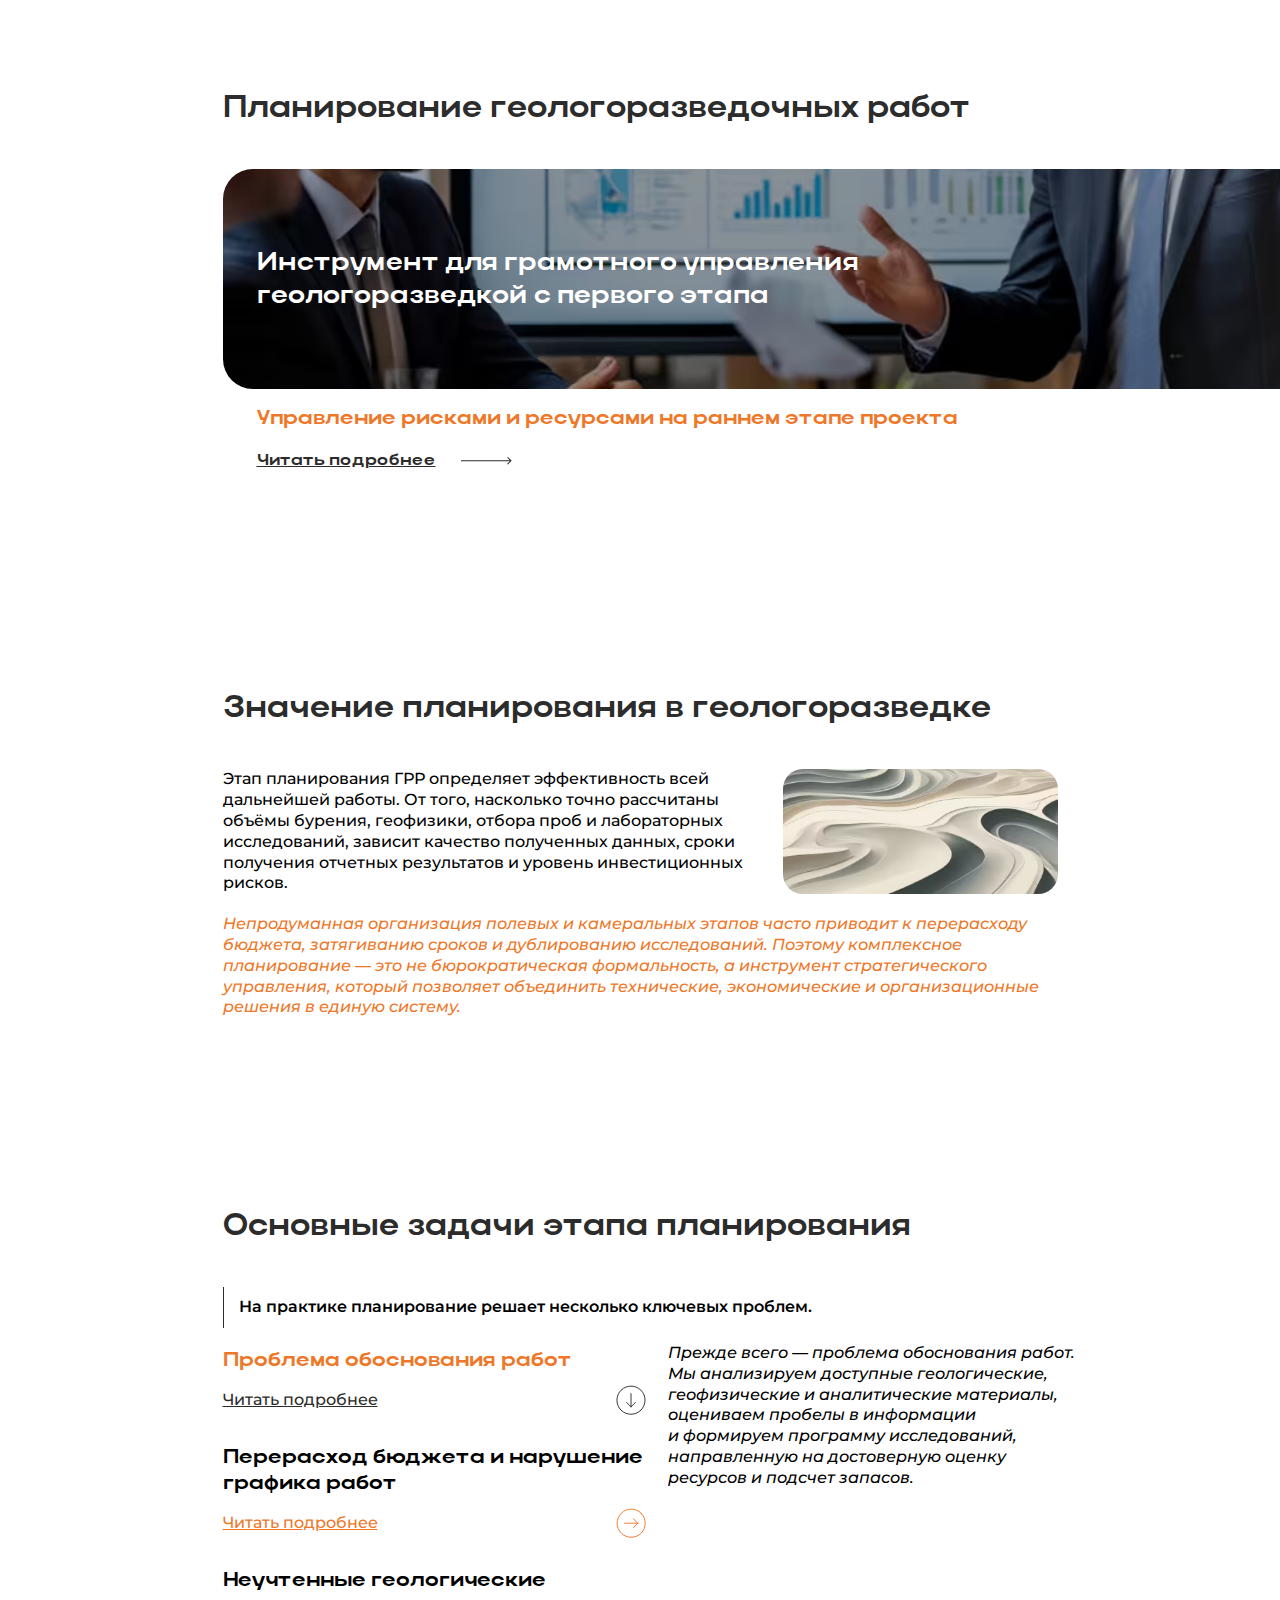
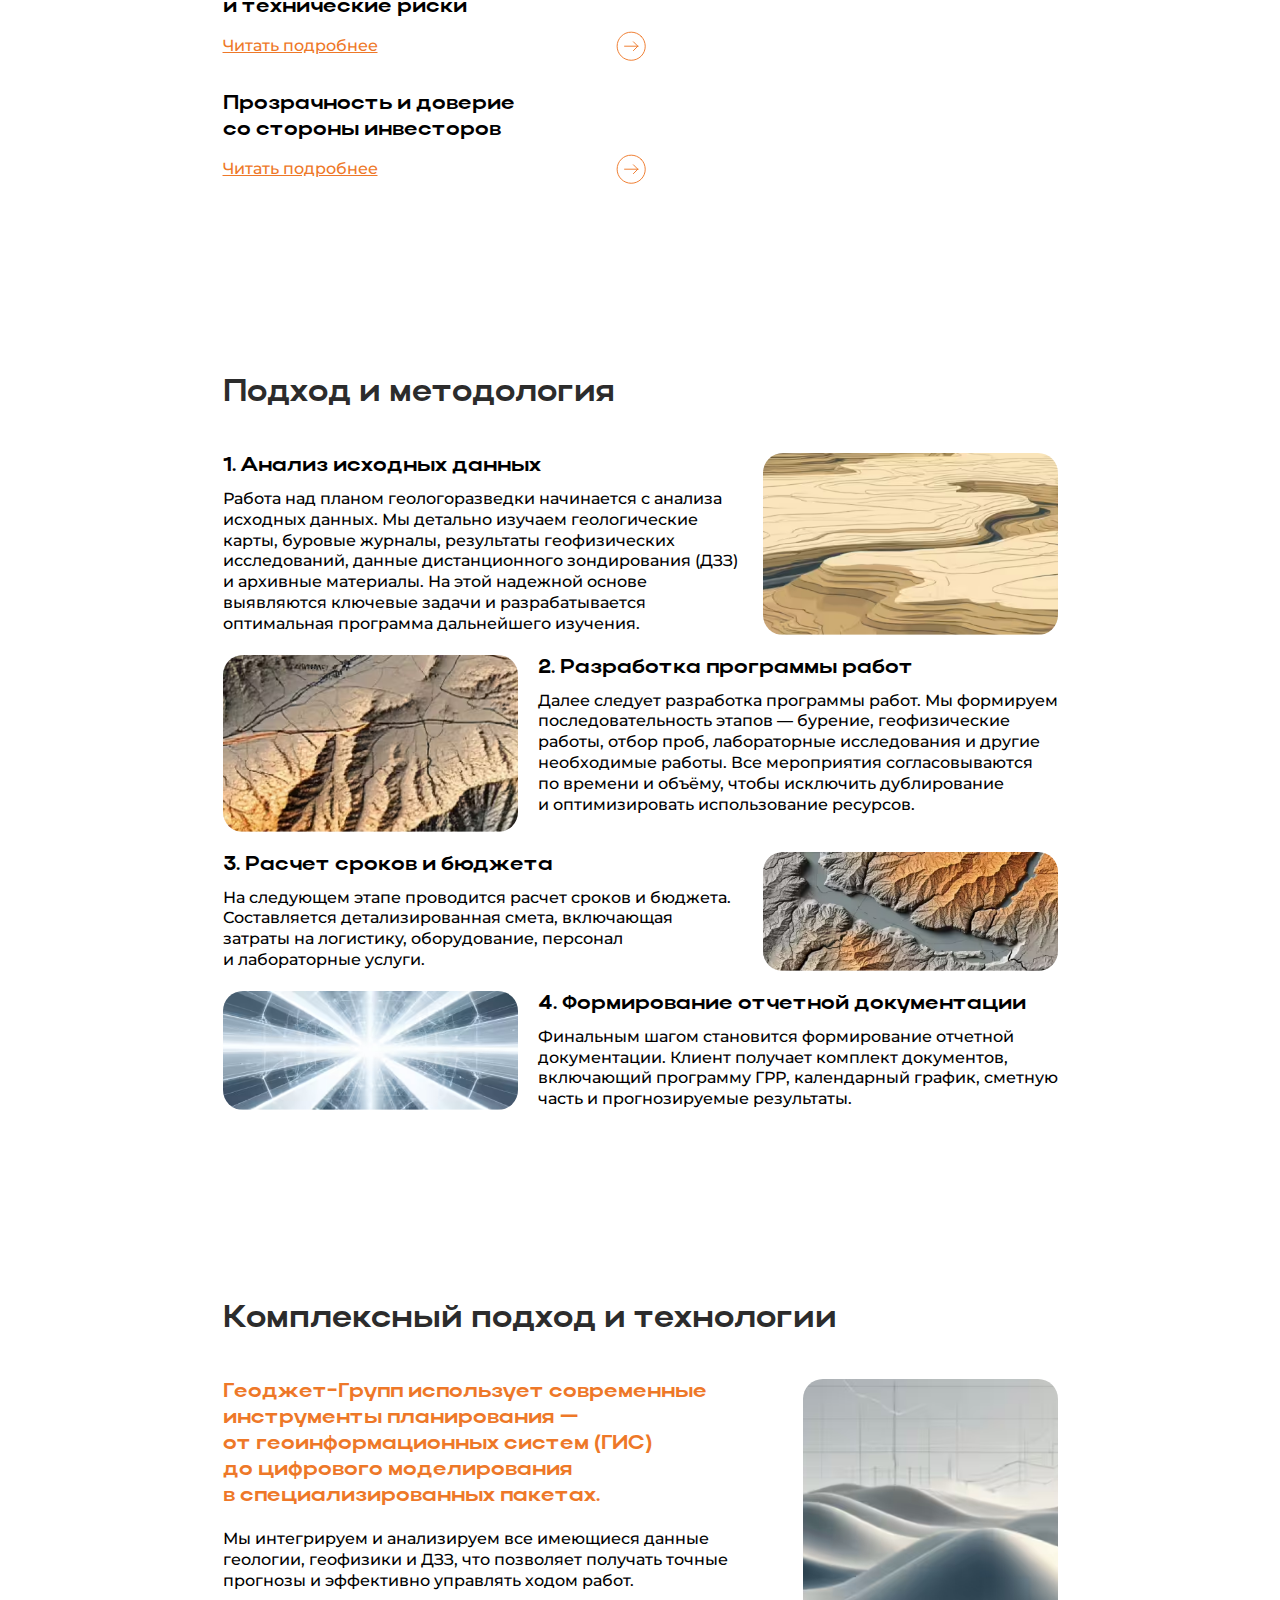
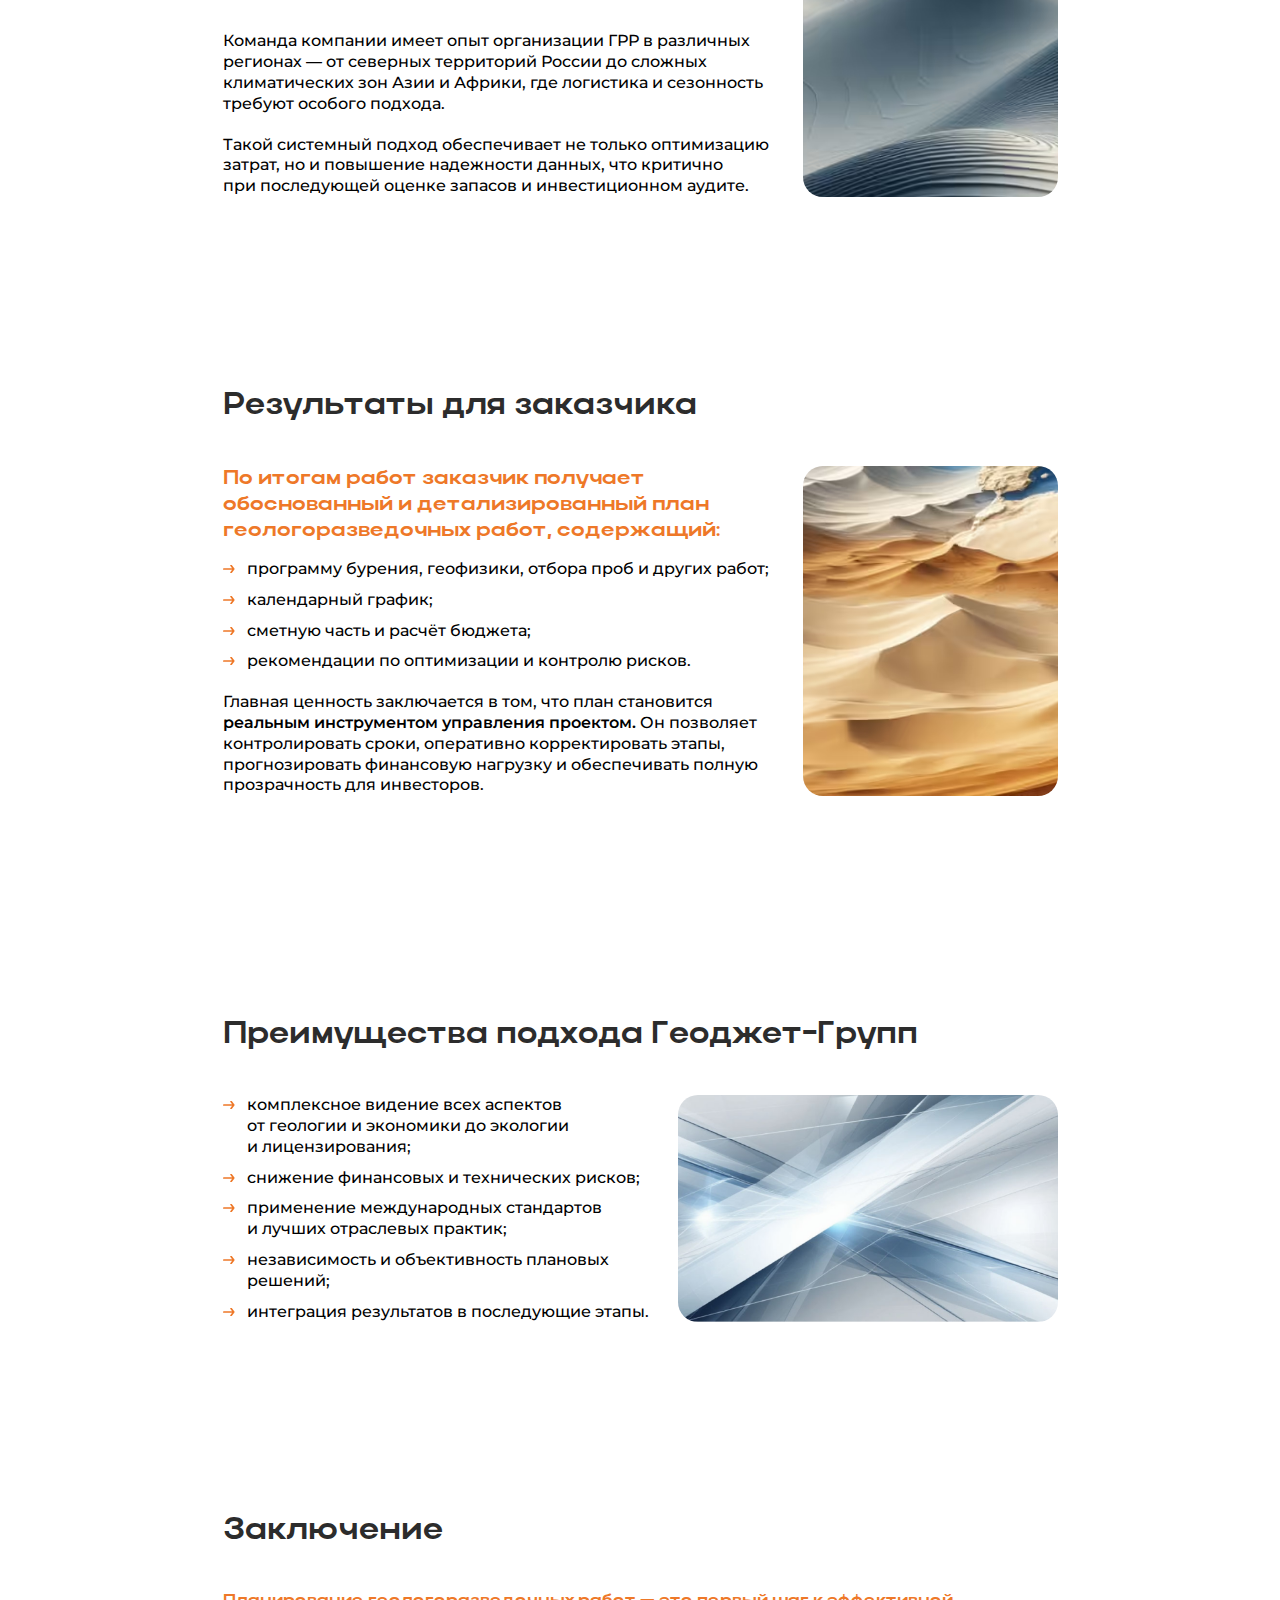
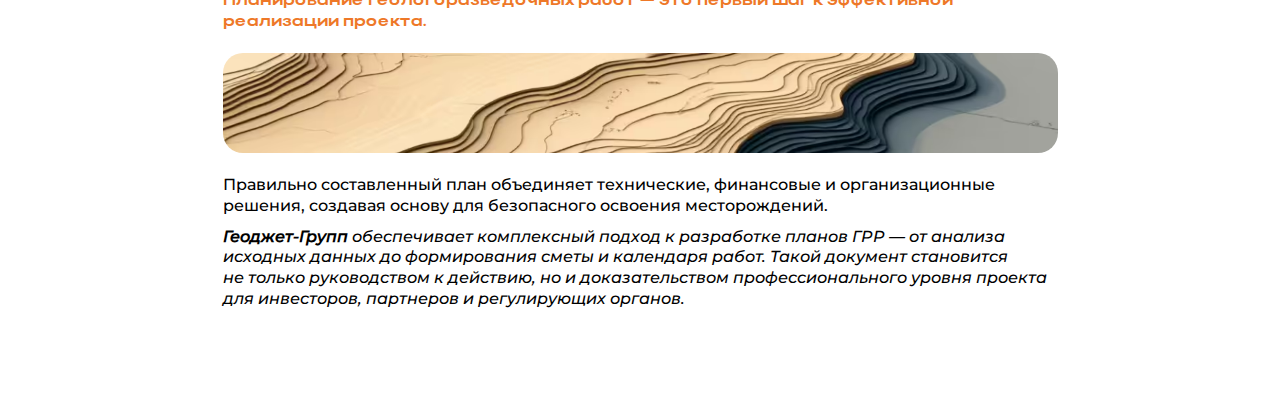
<file: index.html>
<!DOCTYPE html>
<html lang="en">
<head>
    <meta charset="UTF-8">
    <meta name="viewport" content="width=device-width, initial-scale=1.0">
    <link rel="stylesheet" href="css/normalize.css" />
    <link rel="stylesheet" href="css/reset.css" />
    <link rel="stylesheet" href="css/service-style-94.css">
    <script defer src="js/swiper-bundle.min.js"></script>
    <script defer src="js/main.js"></script>
    <link fetchpriority="high" rel="preload" href="fonts/ActayWide-Bold.woff2" as="font" type="font/woff2" crossorigin="anonymous">
    <link fetchpriority="high" rel="preload" href="fonts/Montserrat-Medium.woff" as="font" type="font/woff2" crossorigin="anonymous">
    <title>Document</title>
    <meta name="description" content="">

    <link rel="apple-touch-icon" sizes="57x57" href="icons/favicon.ico/apple-icon-57x57.png">
    <link rel="apple-touch-icon" sizes="60x60" href="icons/favicon.ico/apple-icon-60x60.png">
    <link rel="apple-touch-icon" sizes="72x72" href="favicon.ico/apple-icon-72x72.png">
    <link rel="apple-touch-icon" sizes="76x76" href="favicon.ico/apple-icon-76x76.png">
    <link rel="apple-touch-icon" sizes="114x114" href="icons/favicon.ico/apple-icon-114x114.png">
    <link rel="apple-touch-icon" sizes="120x120" href="icons/favicon.ico/apple-icon-120x120.png">
    <link rel="apple-touch-icon" sizes="144x144" href="icons/favicon.ico/apple-icon-144x144.png">
    <link rel="apple-touch-icon" sizes="152x152" href="icons/favicon.ico/apple-icon-152x152.png">
    <link rel="apple-touch-icon" sizes="180x180" href="icons/favicon.ico/apple-icon-180x180.png">
    <link rel="icon" type="image/png" sizes="192x192"  href="icons/favicon.ico/android-icon-192x192.png">
    <link rel="icon" type="image/png" sizes="32x32" href="icons/favicon.ico/favicon-32x32.png">
    <link rel="icon" type="image/png" sizes="96x96" href="icons/favicon.ico/favicon-96x96.png">
    <link rel="icon" type="image/png" sizes="16x16" href="icons/favicon.ico/favicon-16x16.png">
    <link rel="manifest" href="icons/favicon.ico/manifest.json">
    <meta name="msapplication-TileColor" content="#ffffff">
    <meta name="msapplication-TileImage" content="icons/favicon.ico/ms-icon-144x144.png">
    <meta name="theme-color" content="#ffffff">

    <meta property="og:type" content="website">
    <meta property="og:url" content="http://">
    <meta property="og:image" content="">
    <meta property="og:title" content="">
    <meta property="og:description" content="">
</head>
<body>
    
            <section class="sub-section-main ">
                <div class="container container_sub-service">
                    <div class="sub-section-main__top-pl">
                        <h1 class="service-title service-title_sub service-title_sub_multi without-prepositions">Планирование геологоразведочных работ</h1>
                        <div class="sub-section-main__desc">
                            <h2 class="sub-section-main__text sub-section-main__text_audit without-prepositions">Инструмент для грамотного управления геологоразведкой с первого этапа</h2>
                        <picture>
                            <source srcset="images/sub-service-geo-plan-main-img-575.avif" media="(max-width: 575px)" type="image/avif">
                            <source srcset="images/sub-service-geo-plan-main-img-575.webp" media="(max-width: 575px)" type="image/webp">
                            <source srcset="images/sub-service-geo-plan-main-img-575.png" media="(max-width: 575px)" type="image/png">
                            <source srcset="images/sub-service-geo-plan-main-img.avif" type="image/avif">
                            <source srcset="images/sub-service-geo-plan-main-img.webp" type="image/webp">
                            <img class="sub-section-main__img" src="images/sub-service-geo-plan-main-img.png" alt="due diligence">
                        </picture>
                        </div>
                    </div>
                    
                        <div class="sub-section-main__box-pl ">
                        <p class="orange-text text-actay without-prepositions service-section__text-orange">Управление рисками и ресурсами на раннем этапе проекта</p>
                        <button data-hidden="1" class="vedart-job-sec__btn vedart-job-sec__btn_arrow-line vedart-job-sec__btn_arrow-line-black  read-more-btn">Читать подробнее</button>
                            <div class="service-section__teo-read-more-box read-more-box__text-mb-10  read-more-box-1 hidden-block" >
                                <p class="vedart-job-sec__read-more-text without-prepositions">Разработка комплексных планов, расчёт бюджета и сроков работ с учетом геологических и проектных рисков — для уверенного старта и реализации проекта.</p>
                                <p class=" vedart-job-sec__read-more-text text-medium without-prepositions"><span class="span-text-semibold">Геоджет-Групп</span> разрабатывает детальные программы и графики геологоразведочных работ (ГРР), обеспечивая рациональное распределение ресурсов, прозрачность для инвесторов и точный прогноз затрат. выполняет аудит и оценку проектов в сфере недропользования, объединяя геологический, технический и экономический анализ. Мы помогаем компаниям и инвесторам получить объективную картину текущего состояния месторождения, выявить риски, подтвердить запасы и повысить инвестиционную привлекательность актива.</p>
                                <p class=" vedart-job-sec__read-more-text text-medium without-prepositions">Грамотное планирование — это фундамент успеха любого проекта в недропользовании: от разведки месторождений до ввода их в промышленную разработку.</p>
                               
                            </div>
                        </div>
                    
                </div>
            </section>        
            
            <section class="service-sec-core">
                <div class="container container_sub-service">
                    <h3 class="service-title service-title_core-geo-plan without-prepositions">Значение планирования в геологоразведке</h3>
                    <div class="service-sec-core__bottom service-sec-core__bottom_geo-plan service-sec-core__bottom_mb-20">
                        <p class="small-text service-sec-core__small-text service-sec-core__small-text_no-mb text-medium without-prepositions">Этап планирования ГРР определяет эффективность всей дальнейшей работы. От того, насколько точно рассчитаны объёмы бурения, геофизики, отбора проб и лабораторных исследований, зависит качество полученных данных, сроки получения отчетных результатов и уровень инвестиционных рисков.</p>                    
                        <picture>
                            
                            <source srcset="images/sub-service-geo-plan-core-img-575.avif" media="(max-wdith: 575px)" type="image/avif">
                            <source srcset="images/sub-service-geo-plan-core-img-575.webp" media="(max-wdith: 575px)" type="image/webp">
                            <source srcset="images/sub-service-geo-plan-core-img-575.png" media="(max-wdith: 575px)" type="image/png">                        
                            <source srcset="images/sub-service-geo-plan-core-img.avif" type="image/avif">
                            <source srcset="images/sub-service-geo-plan-core-img.webp" type="image/webp">
                            <img class="service-sec-core__img service-sec-core__img_geo-plan" src="images/sub-service-geo-plan-core-img.png" alt="rocks">
                        </picture>
                    </div>
                    <p class="orange-text small-text italic-text without-prepositions">Непродуманная организация полевых и камеральных этапов часто приводит к перерасходу бюджета, затягиванию сроков и дублированию исследований. Поэтому комплексное планирование — это не бюрократическая формальность, а инструмент стратегического управления, который позволяет объединить технические, экономические и организационные решения в единую систему.</p>
                </div>
            </section>
            <section class="sub-sec-tasks">
                <div class="container container_sub-service">
                    <h4 class="service-title  without-prepositions">Основные задачи этапа планирования</h4>
                    <div class="black-box black-box__sub-sec-tasks">
                        <p class="black-box__text span-text-semibold without-prepositions">На практике планирование решает несколько ключевых проблем.</p>
                    </div>
                    <div class="sub-tasks__box">
                        <div class="sub-tasks__box-left">
                            <div class="sub-tasks__item">
                                <p class="sub-tasks__item-title sub-tasks__item-title_open sub-tasks__item-title-1 text-actay without-prepositions">Проблема обоснования работ</p>
                                <button data-task="1" class="text-medium sub-tasks__read-more-btn sub-tasks__read-more-btn_open">Читать подробнее</button>
                                <div class=" sub-tasks__read-more-box sub-tasks__read-more-box-1 hidden-block" style="max-height: 499.2px;">
                                    <p class="vedart-job-sec__read-more-text italic-text without-prepositions">Прежде всего — проблема обоснования работ. Мы анализируем доступные геологические, геофизические и аналитические материалы, оцениваем пробелы в информации и формируем программу исследований, направленную на достоверную оценку  ресурсов и подсчет запасов.</p>
                                </div>
                            </div>
                            <div class="sub-tasks__item">
                                <p class="sub-tasks__item-title sub-tasks__item-title-2 text-actay without-prepositions">Перерасход бюджета и нарушение графика работ</p>
                                <button data-task="2" class="text-medium sub-tasks__read-more-btn">Читать подробнее</button>
                                <div class="sub-tasks__read-more-box sub-tasks__read-more-box-2 hidden-block">
                                    <p class="vedart-job-sec__read-more-text italic-text without-prepositions">Следующий вызов — перерасход бюджета и нарушение графика работ. <span class="span-no-wrap">Геоджет-Групп</span> применяет современные комплексные методики, что позволяет заранее рассчитать объем трудозатрат, логистику, использование техники и оборудования. Это обеспечивает прозрачный контроль бюджета и снижение непредвиденных расходов.</p>
                                </div>
                            </div>
                            <div class="sub-tasks__item">
                                <p class="sub-tasks__item-title sub-tasks__item-title-3 text-actay without-prepositions">Неучтенные геологические и технические риски</p>
                                <button data-task="3" class="text-medium sub-tasks__read-more-btn">Читать подробнее</button>
                                <div class="sub-tasks__read-more-box sub-tasks__read-more-box-3 hidden-block">
                                    <p class="vedart-job-sec__read-more-text italic-text without-prepositions">Третья задача — неучтенные геологические и технические риски. Мы включаем анализ рисков в план еще до начала полевых работ, моделируя возможные сценарии: сложности бурения, климатические и инфраструктурные ограничения, экологические требования. Это позволяет заранее заложить корректирующие механизмы и избежать простоев.</p>
                                </div>
                            </div>
                            <div class="sub-tasks__item">
                                <p class="sub-tasks__item-title sub-tasks__item-title-4 text-actay without-prepositions">Прозрачность и доверие со&nbsp;стороны инвесторов</p>
                                <button data-task="4" class="text-medium sub-tasks__read-more-btn">Читать подробнее</button>
                                <div class="sub-tasks__read-more-box sub-tasks__read-more-box-4 hidden-block">
                                    <p class="vedart-job-sec__read-more-text italic-text without-prepositions">Наконец, четвертый аспект — прозрачность и доверие со&nbsp;стороны инвесторов. Подготовленная <span class="span-no-wrap">Геоджет-Групп</span> программа ГРР содержит поэтапный план, смету, календарный график и прогнозируемые результаты, что делает проект понятным и убедительным для партнеров и финансовых институтов.</p>
                                </div>
                            </div>
                            
                        </div>
                        
                    </div>
                </div>
            </section>
            <section class="sub-sec-process">
                <div class="container container_sub-service">
                    <h5 class="service-title  without-prepositions">Подход и методология</h5>
                    
                    <div class="sub-process__box">
                        <div class="sub-process__item">
                            <div class="sub-process__item-desc sub-process__item-desc_audit">
                                <p class="sub-process__item-title text-actay without-prepositions">1. Анализ исходных данных</p>
                                <p class="sub-process__item-text text-medium without-prepositions">Работа над планом геологоразведки начинается с анализа исходных данных. Мы детально изучаем геологические карты, буровые журналы, результаты геофизических исследований, данные дистанционного зондирования (ДЗЗ) и архивные материалы. На этой надежной основе выявляются ключевые задачи и разрабатывается оптимальная программа дальнейшего изучения.</p>
                            </div>
                            <div>
                                <picture>
                                    <source srcset="images/sub-service-geo-plan-process-1-575.avif" media="(max-width: 575px)" type="image/avif">
                                    <source srcset="images/sub-service-geo-plan-process-1-575.webp" media="(max-width: 575px)" type="image/webp">
                                    <source srcset="images/sub-service-geo-plan-process-1-575.png" media="(max-width: 575px)" type="image/png">
                                    <source srcset="images/sub-service-geo-plan-process-1.avif" type="image/avif">
                                    <source srcset="images/sub-service-geo-plan-process-1.webp" type="image/webp">
                                    <img class="sub-process__item-img" src="images/sub-service-geo-plan-process-1.png" alt="">
                                </picture>
                            </div>
                        </div>
                        <div class="sub-process__item">
                            <picture>
                                <source srcset="images/sub-service-geo-plan-process-2-575.avif" media="(max-width: 575px)" type="image/avif">
                                <source srcset="images/sub-service-geo-plan-process-2-575.webp" media="(max-width: 575px)" type="image/webp">
                                <source srcset="images/sub-service-geo-plan-process-2-575.png" media="(max-width: 575px)" type="image/png">
                                <source srcset="images/sub-service-geo-plan-process-2.avif" type="image/avif">
                                <source srcset="images/sub-service-geo-plan-process-2.webp" type="image/webp">
                                <img class="sub-process__item-img" src="images/sub-service-geo-plan-process-2.png" alt="">
                            </picture>
                            <div class="sub-process__item-desc sub-process__item-desc_audit">
                                <p class="sub-process__item-title text-actay without-prepositions">2. Разработка программы работ</p>
                                <p class="sub-process__item-text text-medium without-prepositions">
                                    Далее следует разработка программы работ. Мы формируем последовательность этапов — бурение, геофизические работы, отбор проб, лабораторные исследования и другие необходимые работы. Все мероприятия согласовываются по времени и объёму, чтобы исключить дублирование и оптимизировать использование ресурсов.
                                    </p>
                            </div>
                            
                        </div>
                        <div class="sub-process__item">
                            <div class="sub-process__item-desc sub-process__item-desc_audit">
                                <p class="sub-process__item-title text-actay without-prepositions">3. Расчет сроков и бюджета</p>
                                <p class="sub-process__item-text text-medium without-prepositions">На следующем этапе проводится расчет сроков и бюджета. Составляется детализированная смета, включающая затраты на логистику, оборудование, персонал и лабораторные услуги.</p>
                                     
                            </div>
                            <picture>
                                <source srcset="images/sub-service-geo-plan-process-3-575.avif" media="(max-width: 575px)" type="image/avif">
                                <source srcset="images/sub-service-geo-plan-process-3-575.webp" media="(max-width: 575px)" type="image/webp">
                                <source srcset="images/sub-service-geo-plan-process-3-575.png" media="(max-width: 575px)" type="image/png">
                                <source srcset="images/sub-service-geo-plan-process-3.avif" type="image/avif">
                                <source srcset="images/sub-service-geo-plan-process-3.webp" type="image/webp">
                                <img class="sub-process__item-img" src="images/sub-service-geo-plan-process-3.png" alt="">
                            </picture>
                        </div>
                        <div class="sub-process__item">
                            <picture>
                                <source srcset="images/sub-service-geo-plan-process-4-575.avif" media="(max-width: 575px)" type="image/avif">
                                <source srcset="images/sub-service-geo-plan-process-4-575.webp" media="(max-width: 575px)" type="image/webp">
                                <source srcset="images/sub-service-geo-plan-process-4-575.png" media="(max-width: 575px)" type="image/png">
                                <source srcset="images/sub-service-geo-plan-process-4.avif" type="image/avif">
                                <source srcset="images/sub-service-geo-plan-process-4.webp" type="image/webp">
                                <img class="sub-process__item-img" src="images/sub-service-geo-plan-process-4.png" alt="">
                            </picture>
                            <div class="sub-process__item-desc sub-process__item-desc_audit">
                                <p class="sub-process__item-title text-actay without-prepositions">4. Формирование отчетной документации</p>
                                <p class="sub-process__item-text text-medium without-prepositions">
                                    Финальным шагом становится формирование отчетной документации. Клиент получает комплект документов, включающий программу ГРР, календарный график, сметную часть и прогнозируемые результаты.
                                </p>
                            </div>
                            
                        </div>
                        
                    </div>
                </div>
            </section>
            <section class="vedart-complex-sec">
                <div class="container container_sub-service">
                    <h6 class="service-title without-prepositions">Комплексный подход и технологии</h6>
                    <div class="geo-plan-complex__content">
                        <div class="geo-plan-complex__content-left">
                            <p class="geo-plan-complex__text orange-text text-actay without-prepositions">Геоджет-Групп использует современные инструменты планирования — от геоинформационных систем (ГИС) до цифрового моделирования в специализированных пакетах.</p>
                            <p class="small-text text-medium without-prepositions">Мы интегрируем и анализируем все имеющиеся данные геологии, геофизики и ДЗЗ, что позволяет получать точные прогнозы и эффективно управлять ходом работ.</p>
                            <picture>
                                <source srcset="images/sub-service-geo-plan-complex-img-575.avif" media="(max-width: 575px)" type="image/avif">
                                <source srcset="images/sub-service-geo-plan-complex-img-575.webp" media="(max-width: 575px)" type="image/webp">                 
                                <img class="geo-plan-complex__img geo-plan-complex__img-mobile" src="images/sub-service-geo-plan-complex-img-575.png" alt="">
                            </picture>
                            
                            <p class="small-text text-medium without-prepositions">Команда компании имеет опыт организации ГРР в различных регионах — от северных территорий России до сложных климатических зон Азии и Африки, где логистика и сезонность требуют особого подхода.</p>
                            <p class="small-text text-medium without-prepositions">Такой системный подход обеспечивает не только оптимизацию затрат, но&nbsp;и&nbsp;повышение надежности данных, что критично при последующей оценке запасов и инвестиционном аудите.</p>
                        </div>
                        <picture>
                            <source srcset="images/sub-service-geo-plan-complex-img-575.avif" media="(max-width: 575px)" type="image/avif">
                            <source srcset="images/sub-service-geo-plan-complex-img-575.webp" media="(max-width: 575px)" type="image/webp">
                            <source srcset="images/sub-service-geo-plan-complex-img-575.png" media="(max-width: 575px)" type="image/png">
                            <source srcset="images/sub-service-geo-plan-complex-img.avif" type="image/avif">
                            <source srcset="images/sub-service-geo-plan-complex-img.webp" type="image/webp">
                            <img class="geo-plan-complex__img geo-plan-complex__img-desctop" src="images/sub-service-geo-plan-complex-img.png" alt="">
                        </picture>
                    </div>
                </div>

            </section>
            <section class="sub-sec-result">
                <div class="container container_sub-service">
                    <h6 class="service-title service-title_result-geo-due-no-wrap  without-prepositions">Результаты для заказчика</h6>
                    <div class="sub-sec-result__main sub-sec-result__main_geo-plan sub-sec-result__main_gap-33">
                        <div class="sub-sec-result__main-left sub-sec-result__main-left_geo-plan">
                            <p class="sub-sec-result__desc sub-sec-result__desc_small sub-sec-result__desc_small_mb-15 orange-text text-actay without-prepositions">По итогам работ заказчик получает обоснованный и детализированный план геологоразведочных работ, содержащий:</p>
                            
                            <ul class="sub-sec-tasks__list sub-sec-tasks__list_mb-20">
                                <li class="sub-sec-tasks__list-item without-prepositions text-medium small-text">программу бурения, геофизики, отбора проб и других работ;</li>
                                <li class="sub-sec-tasks__list-item without-prepositions text-medium small-text">календарный график;</li>
                                <li class="sub-sec-tasks__list-item without-prepositions text-medium small-text">сметную часть и расчёт бюджета;</li>
                                <li class="sub-sec-tasks__list-item without-prepositions text-medium small-text">рекомендации по оптимизации и контролю рисков.</li>
                         </ul>
                         <picture>
                                <source srcset="images/sub-service-geo-plan-result-img-575.avif" media="(max-width: 575px)" type="image/avif">
                                <source srcset="images/sub-service-geo-plan-result-img-575.webp" media="(max-width: 575px)" type="image/webp">
                                <img class="sub-sec-result__img sub-sec-result__img_geo-due sub-sec-result__img_geo-due-mobile" src="images/sub-service-geo-plan-result-img-575.png" alt="">
                            </picture>
                         <p class="sub-sec-result__small-text  text-medium small-text without-prepositions">Главная ценность заключается в том, что план становится <span class="span-text-semibold">реальным инструментом управления проектом.</span> Он позволяет контролировать сроки, оперативно корректировать этапы, прогнозировать финансовую нагрузку и обеспечивать полную прозрачность для инвесторов.</p>

                        </div>
                        <picture>
                            <source srcset="images/sub-service-geo-plan-result-img.avif" type="image/avif">
                            <source srcset="images/sub-service-geo-plan-result-img.webp" type="image/webp">
                            <img class="sub-sec-result__img sub-sec-result__img_audit sub-sec-result__img_audit-desctop" src="images/sub-service-geo-plan-result-img.png" alt="">
                        </picture>
                    </div>
                </div>
            </section>
            <section class="sub-sec-advantages">
                <div class="container container_sub-service">
                    <h6 class="service-title  without-prepositions">Преимущества подхода <span class="span-no-wrap">Геоджет-Групп</span></h6>
                    <div class="sub-sec-advantages__content">
                        <ul class="sub-sec-tasks__list sub-sec-tasks__list_mobile-gap-10 sub-sec-tasks__list_audit">
                                <li class="sub-sec-tasks__list-item without-prepositions text-medium small-text">комплексное видение всех аспектов от геологии и экономики до экологии и лицензирования;</li>
                                <li class="sub-sec-tasks__list-item without-prepositions text-medium small-text">снижение финансовых и технических рисков;</li>
                                <li class="sub-sec-tasks__list-item without-prepositions text-medium small-text">применение международных стандартов и лучших отраслевых практик;</li>
                                <li class="sub-sec-tasks__list-item without-prepositions text-medium small-text">независимость и объективность плановых решений;</li>
                                <li class="sub-sec-tasks__list-item without-prepositions text-medium small-text">интеграция результатов в последующие этапы.</li>
                        </ul>
                        <p>
                            <source srcset="images/sub-service-geo-plan-advantages-img-575.avif" media="(max-width: 575px)" type="image/avif">
                            <source srcset="images/sub-service-geo-plan-advantages-img-575.webp" media="(max-width: 575px)" type="image/webp">
                            <source srcset="images/sub-service-geo-plan-advantages-img-575.png" media="(max-width: 575px)" type="image/png">
                            <source srcset="images/sub-service-geo-plan-advantages-img.avif" type="image/avif">
                            <source srcset="images/sub-service-geo-plan-advantages-img.webp" type="image/webp">
                            <img class="sub-sec-advantages__img" src="images/sub-service-geo-plan-advantages-img.png" alt="">
                        </p>
                    </div>
                </div>
            </section>
            <section class="sub-sec-conclusion">
                <div class="container container_sub-service">
                    <h6 class="service-title  without-prepositions">Заключение</h6>
                    <p class="sub-sec-conclusion__text-top small-text orange-text text-actay without-prepositions">Планирование геологоразведочных работ — это первый шаг к эффективной реализации проекта.</p>
                    <picture>
                        <source srcset="images/sub-service-geo-plan-conclusion-img-575.avif" media="(max-width: 575px)" type="image/avif">
                        <source srcset="images/sub-service-geo-plan-conclusion-img-575.webp" media="(max-width: 575px)" type="image/webp">
                        <source srcset="images/sub-service-geo-plan-conclusion-img-575.png" media="(max-width: 575px)" type="image/png">
                        <source srcset="images/sub-service-geo-plan-conclusion-img.avif" type="image/avif">
                        <source srcset="images/sub-service-geo-plan-conclusion-img.webp" type="image/webp">
                        <img class="sub-sec-conclusion__img" src="images/sub-service-geo-plan-conclusion-img.png" alt="rocks">
                    </picture>
                    <p class="sub-sec-conclusion__text-small sub-sec-conclusion__text-small_mb-20 small-text text-medium without-prepositions">Правильно составленный план объединяет технические, финансовые и организационные решения, создавая основу для безопасного освоения месторождений.</p>
                    <p class="sub-sec-conclusion__text-small small-text italic-text without-prepositions"><span class="italic-text text-fw-600">Геоджет-Групп</span> обеспечивает комплексный подход к разработке планов ГРР — от анализа исходных данных до формирования сметы и календаря работ. Такой документ становится не только руководством к действию, но и доказательством профессионального уровня проекта для инвесторов, партнеров и регулирующих органов.</p>
                </div>
            </section>
                    
            
</body>
</html>
</file>
<file: css/service-style-94.css>
* {
  box-sizing: border-box;
  margin: 0;
  padding: 0;
}

html {
  font-size: 62.5%;
}

a {
  text-decoration: none;
}

body {
  overflow-x: hidden;
}

@font-face {
  font-family: "ActayWide";
  src: url("../fonts/ActayWide-Bold.woff2") format(woff2), url("../fonts/ActayWide-Bold.woff") format(woff);
  font-weight: 700;
  font-style: normal;
  font-display: swap;
}
@font-face {
  font-family: "Montserrat-Bold";
  src: url("../fonts/Montserrat-Bold.woff2") format(woff2), url("../fonts/Montserrat-Bold.woff") format(woff), url("../fonts/Montserrat-Bold.ttf") format(ttf);
  font-weight: 700;
  font-style: normal;
  font-display: swap;
}
@font-face {
  font-family: "Montserrat-SemiBold";
  src: url("../fonts/Montserrat-SemiBold.woff2") format(woff2), url("../fonts/Montserrat-SemiBold.woff") format(woff), url("../fonts/Montserrat-SemiBold.ttf") format(ttf);
  font-weight: 600;
  font-style: normal;
  font-display: swap;
}
@font-face {
  font-family: "Montserrat-Medium";
  src: url("../fonts/Montserrat-Medium.woff2") format(woff2), url("../fonts/Montserrat-Medium.woff") format(woff), url("../fonts/Montserrat-Medium.ttf") format(ttf);
  font-weight: 500;
  font-style: normal;
  font-display: swap;
}
@font-face {
  font-family: "Montserrat-MediumItalic";
  src: url("../fonts/Montserrat-MediumItalic.woff2") format(woff2), url("../fonts/Montserrat-MediumItalic.woff") format(woff), url("../fonts/Montserrat-MediumItalic.ttf") format(ttf);
  font-weight: 500;
  font-style: normal;
  font-display: swap;
}
@font-face {
  font-family: "Montserrat-Regular";
  src: url("../fonts/Montserrat-Regular.woff2") format(woff2), url("../fonts/Montserrat-Regular.woff") format(woff), url("../fonts/Montserrat-Regular.ttf") format(ttf);
  font-weight: 400;
  font-style: normal;
  font-display: swap;
}
@font-face {
  font-family: "Montserrat-Light";
  src: url("../fonts/Montserrat-Light.woff2") format(woff2), url("../fonts/Montserrat-Light.woff") format(woff), url("../fonts/Montserrat-Light.ttf") format(ttf);
  font-weight: 300;
  font-style: normal;
  font-display: swap;
}

.no-scroll {
  overflow: hidden;
}

.main {
  display: flex;
  flex-direction: row;
  position: relative;
}
.main__content {
  width: 100%;
  padding-top: 60px;
}

.sidebar {
  width: 263px;
  flex-shrink: 0;
  margin-right: 51px;
  margin-left: 10%;
  z-index: 23;
  position: sticky;
  height: fit-content;
  top: 210px;
  padding-bottom: 30px;
}

.sidebar__ros-patent-sign {
  align-self: end;
  transform: translateX(-28px) translateY(-10px);
  font-size: 10px;
}
.sidebar__anchor {
  width: 250px;
  flex-shrink: 0;
  margin-right: 41px;
  margin-left: 10%;
}
.sidebar__line {
  margin-bottom: 32px;
  display: flex;
  flex-direction: row;
  align-items: center;
  width: 100vw;
  top: -54px;
  height: 54px;
  position: absolute;
  background: white;
  transition: all .3s;
}

.sidebar__line_scroll {
  top: -81px;
  padding-top: 20px;
  padding-bottom: 20px;
  transition: all .3s;
}

.sidebar__line-text {
  font-size: 12px;
  font-family: "Montserrat-SemiBold";
  line-height: 1.3em;
  color: #2C2C2C;
  margin-bottom: 0px;
}
.sidebar__line-text:not(:last-child) {
  display: flex;
  flex-direction: row;
  align-items: center;
}
.sidebar__line-text:not(:last-child)::after {
  content: "";
  background: url("../images/triangle-right.svg") center/cover no-repeat;
  display: block;
  width: 6px;
  height: 9px;
  flex-shrink: 0;
  margin-right: 15px;
  margin-left: 15px;
  transform: translateY(-1px);
}
.sidebar__title {
  font-size: 25px;
  font-family: "Montserrat-Medium";
  margin-bottom: 20px;
  color: #2C2C2C;
}

.sidebar__item {
  margin-bottom: 10px;
}

.sidebar__item-name {
  font-size: 14px;
  line-height: 1.3em;
  display: flex;
  flex-direction: row;
  justify-content: space-between;
  font-family: "Montserrat-Regular";
  color: #2C2C2C;
  margin-bottom: 0px;
}

.sidebar__item-name:hover {
  color: #EE7828;
  cursor: pointer;
}

.sidebar__item-name_open {
  font-family: "Montserrat-Medium";
}
.sidebar__item-name::after {
  content: "";
  background: url("../images/triangle-down.svg") center/cover no-repeat;
  display: block;
  width: 11px;
  height: 8px;
  margin-left: 27px;
  flex-shrink: 0;
  transform: rotate(270deg) translateX(-6px);
}

.sidebar__item-name_open::after {
  transform: rotate(0deg) translateX(0px);
}
.sidebar__item-list {
  padding-left: 17px;
  width: 210px;
  list-style: none;
  padding-top: 10px;
}
.sidebar__item-list-item {
  font-size: 12px;
  font-family: "Montserrat-Regular";
  line-height: 1.3em;
  color: #2C2C2C;
}

.sidebar__item-list-item-link:hover {
  color: #EE7828 !important;
}

.sidebar__item-list-item:hover {
  color: #EE7828;
  cursor: pointer;
}

.sidebar__item-list-item:not(:last-child) {
  margin-bottom: 10px;
}
.sidebar__item-desc {
  overflow: hidden;
  transition: all 0.3s;
}
.sidebar__item-desc_hidden {
  max-height: 0;
}


.whitespace {
  white-space: pre-line;
}

.btn {
  background: #EE7828;
  border-radius: 30px;
  height: 45px;
  width: 234px;
  border: none;
  color: white;
  font-size: 16px;
  font-family: "ActayWide";
  display: flex;
  justify-content: center;
  align-items: center;
  padding: 12px 38px;
  position: relative;
  cursor: pointer;
  transition: all .3s;
}

.form-service__box-first .btn_form-service {
  padding-top: 16px !important;
}
.form-service__box-first .btn_form-service::after {
  transform: translateY(-2px) !important;
}

.btn_consult {
  width: fit-content !important;
  padding: 12px 19px;
  
}

.btn_arrow-up {
  padding: 12px 35px;
  font-family: 'ActayWide';
}

.btn_arrow-up::after {
  content: "";
  background: url("../images/orange-arrow-up.svg") center/cover no-repeat;
  display: block;
  width: 45px;
  height: 45px;
  position: absolute;
  right: -45px;
}

.btn_arrow-up:hover {
  color: #EE7828;
  background: white;
  border: 1px solid #EE7828;
  transition: all .3s;
}

.btn_open-form:hover {
  color: #EE7828;
  background: white;
  border: 1px solid #EE7828;
  transition: all .3s;
}

.btn_open-form::after {
  content: "";
  background: url("../images/orange-arrow-brown-up.svg") center/cover no-repeat;
  display: block;
  width: 45px;
  height: 45px;
  position: absolute;
  right: -45px;
}
.btn_form-service {
  width: 456px;
  height: 45px;
  justify-content: center;
  padding: 12px 20px;
  margin-bottom: 25px;
}
.btn_form-service:hover {
  color: #EE7828;
  background: white;
  border: 1px solid #EE7828;
  transition: all .3s;
}
.btn_form-service::after {
  content: "";
  background: url("../images/form-arrow.svg") center/cover no-repeat;
  display: block;
  width: 18px;
  height: 10px;
  margin-left: 15px;
  transition: all .3s;
}

.btn_form-service:hover::after {
  background: url("../images/form-arrow-orange.svg") center/cover no-repeat;
  transition: all .3s;
}

.btn_slider-link {
  height: 58px;
  width: fit-content;
  padding: 13px 48px;
  position: relative;
}

.btn_slider-link:hover {
  color: #EE7828;
  background: white;
  border: 1px solid #EE7828;
  transition: all .3s;
}

.btn_slider-link::after {
  content: "";
  margin-left: 10px;
  background: url("../images/white-arrow-down.svg") center/cover no-repeat;
  display: block;
  width: 31px;
  height: 30px;
  transition: all .3s;
}

.btn_slider-link:hover::after {
  background: url("../images/projects-arrow-orange.svg") center/cover no-repeat;
  transition: all .3s;
}

.btn_slider {
  border: 3px solid #EE7828;
  border-radius: 100%;
  width: 40px;
  height: 40px;
  flex-shrink: 0;
  background: transparent;
  padding: 0;
}

.service-section {
  padding-top: 60px;
  padding-bottom: 45px;
}
.service-section__img {
  border-radius: 20px;
  width: 100%;
}
.service-section__img-box {
  position: relative;
  width: fit-content;
  height: fit-content;
  margin-bottom: 17px;
}
.service-section__img-box::after {
  content: "";
  width: 100%;
  height: 100%;
  display: block;
  background: linear-gradient(360deg, #FCFEFF, rgba(151, 152, 153, 0));
  position: absolute;
  top: -2px;
  left: 0;
  border-radius: 20px;
  opacity: 0.39;
}

.service-section__img-box_dzz::after {
  background: linear-gradient(360deg, #000000, rgba(151, 152, 153, 0));
}

.service-section__text {
  font-size: 25px;
  position: absolute;
  bottom: 11px;
  left: 37px;
  z-index: 2;
  max-width: 750px;
  font-family: "ActayWide";
  line-height: 1.3em;
  color: #2C2C2C;
  white-space: pre-line;
  margin-bottom: 0px;
}

.service-section__text_dzz {
  color: white;
}
.service-section__text_geo {
  max-width: 785px;
  color: white;
}

.service-title {
  font-size: 35px;
  font-family: "ActayWide";
  margin-bottom: 40px;
  line-height: 1.3em;
  color: #2C2C2C;
}

.service-title_loss {
  max-width: 700px;
}
.service-title_loss_dzz, .service-title_loss_geo, .service-title_loss_consult {
  max-width: 100%;
}
.service-title_work {
  margin-bottom: 28px;
}
.service-title_info {
  max-width: 630px;
}
.service-title_info_dzz, .service-title_info_geo, .service-title_info_consult {
  max-width: 100%;
}

.service-title_info_consult {
  max-width: 864px;
}

.service-title_form {
  margin-bottom: 26px;
  max-width: 415px;
  color: white;
}
.service-title_form_dzz {
  max-width: 483px;
}

.service-title_form_consult {
  max-width: 542px;
}

.service-title_form-service {
  margin-bottom: 26px;
  max-width: 507px;
  color: #2C2C2C;
  font-size: 25px;
  text-align: center;
  
}
.service-title_cases {
  margin-bottom: 19px;
}
.service-title_advantages {
  max-width: 850px;
  margin-bottom: 60px;
}
.service-title_advantages_dzz {
  max-width: 100%;
}
.service-title_perspective {
  margin-bottom: 26px;
  max-width: 580px;
}
.service-title_perspective-geo {
  margin-bottom: 28px;
  max-width: 590px;
}

.ros-patent-sign {
  font-size: 17px;
  top: -.6em;
}
.ros-patent-sign_work{
  font-size: 9px;
  top: -0.8em;
}

.orange-box {
  border-left: 1px solid #EE7828;
  padding: 9px 13px;
  max-width: 800px;
}
.orange-box_info {
  padding: 18px 10px;
  transform: translateX(22px);
  max-width: 100%;
}
.orange-box_service {
  transform: translateX(37px);
}
.orange-box_work {
  padding: 17px 12px;
  max-width: 100%;
}
.orange-box_work_dzz {
  margin-bottom: 20px;
}
.orange-box_work_strategy {
  margin-bottom: 10px;
}
.orange-box__text {
  color: #EE7828;
  font-size: 16px;
  line-height: 1.3em;
  font-family: "Montserrat-Medium";
  margin-bottom: 0;
}
.orange-box__text_bold {
  font-family: "ActayWide";
}

.orange-box__text_geo {
  max-width: 750px;
}

.loss-section {
  padding-top: 90px;
  padding-bottom: 101px;
}

.loss-items-box {
  display: flex;
  flex-direction: column;
}

.loss-item {
  padding: 25px 0px;
  border-bottom: 1px solid #2C2C2C;
}
.loss-item:first-child {
  border-top: 1px solid #2C2C2C;
}

.loss-item:hover .loss-item__title {
  color: #EE7828;
  transition: all 0.2s;
}
.loss-item:hover .loss-item__text {
  color: #EE7828;
  transition: all 0.2s;
}
.loss-item:hover .loss-item__title::before {
  transition: all 0.2s;
  background: url("../images/small-arrow-orange-down.svg");
}
.loss-item__desc-box {
  display: flex;
  flex-direction: row;
  align-items: center;
  justify-content: space-between;
  width: 55%;
}
.loss-item__patent-sign {
  font-size: 15px;
  top: -0.3em;
}

.loss-item__desc {
  display: flex;
  flex-direction: row;
  justify-content: space-between;
  align-items: center;
}
.loss-item__title {
  font-family: "ActayWide";
  font-size: 25px;
  line-height: 1.3em;
  max-width: 343px;
  display: flex;
  flex-direction: row;
  max-width: 363px;
  margin-right: 35px;
  transition: all 0.2s;
  line-height: 1.3em;
  color: #2C2C2C;
  margin-bottom: 0px;
}
.loss-item__title::before {
  content: "";
  background: url("../images/small-arrow-black-down.svg");
  display: block;
  width: 18px;
  height: 12px;
  margin-right: 9px;
  flex-shrink: 0;
  transition: all 0.2s;
}

.loss-item__title_geo {
  max-width: 407px;
}

.loss-item__title_consult {
  max-width: 417px;
}

.loss-item__arrow-box {
  display: flex;
  justify-content: center;
  align-items: center;
  width: 88px;
  height: 33px;
  border-radius: 20px;
  margin-right: 32px;
  flex-shrink: 0;
  background: url("../images/btn-img-1.png") center/cover no-repeat;
}
.loss-item__text {
  font-family: "Montserrat-Medium";
  font-size: 16px;
  line-height: 1.3em;
  max-width: 322px;
  transition: all 0.2s;
  color: #2C2C2C;
  margin-bottom: 0px;
}

.loss-item__text_geo {
  max-width: 337px;
}

.advantages-section {
  padding: 45px 0px;
}

.advantages-items-box {
  display: flex;
  flex-direction: row;
  flex-wrap: wrap;
}

.advantages-item:not(:last-child) {
  margin-right: 20px;
  margin-bottom: 20px;
}
.advantages-item:hover .advantages-item__number {
  color: #EE7828;
  transition: all 0.2s;
}
.advantages-item:hover .advantages-item__text {
  color: #EE7828;
  transition: all 0.2s;
}
.advantages-item__number {
  font-family: "Montserrat-Bold";
  font-size: 100px;
  color: #EEF2F6;
  transition: all 0.2s;
}
.advantages-item__text {
  font-family: "ActayWide";
  font-size: 25px;
  max-width: 423px;
  background: white;
  padding: 5px 0px;
  position: relative;
  z-index: 2;
  transform: translateY(-3px);
  transition: all 0.2s;
  line-height: 1.3em;
  color: #2C2C2C;
  margin-bottom: 60px;
}



.info-section {
  padding: 45px 0px;
}
.info-section__desc {
  display: flex;
  flex-direction: row;
  justify-content: space-between;
  margin-bottom: 20px;
}

.info-section__desc .info-section__text {
  margin-bottom: 0px !important;
}

.info-section__desc_align {
  align-items: center;
}

.info-section__img {
  border-radius: 20px;
  border-radius: 20px;
  max-width: 100%;
  height: 165px;
  object-fit: cover;
  width: 530px;
}
.info-section__img_slim {
  height: 126px;
  object-fit: cover;
}
.info-section__text {
  font-size: 16px;
  line-height: 1.3em;
  font-family: "Montserrat-Medium";
  display: flex;
  flex-direction: row;
  color: #2C2C2C;
}
.info-section__text:not(:last-child) {
  margin-bottom: 20px;
}
.info-section__text::before {
  content: "";
  background: url("../images/arrow-small-orange-right.svg") center/cover no-repeat;
  display: block;
  width: 11.5px;
  height: 8px;
  margin-right: 10.5px;
  flex-shrink: 0;
  transform: translateY(6px);
}



.info-section__text_desc {
  margin-right: 30px;
  width: 420px;
}

.business-section {
  padding: 45px 0px;
}

.business-goals-box {
  display: flex;
  flex-direction: row;
  flex-wrap: wrap;
  gap: 20px;
}

.business-goal {
  padding: 27px 23px;
  border-radius: 20px;
  width: calc((100% - 20px) / 2);
  min-height: 268px;
}
.business-goal__circle-box {
  display: flex;
  flex-direction: row;
  margin-bottom: 15px;
}
.business-goal__circle {
  background: #EE7828;
  width: 20px;
  height: 20px;
  border-radius: 100%;
}
.business-goal__title {
  font-size: 25px;
  font-family: "ActayWide";
  margin-bottom: 10px;
  line-height: 1.3em;
  color: #2C2C2C;
}

.business-goal__title_consult {
  max-width: 378px;
}

.business-goal__desc {
  font-size: 16px;
  line-height: 1.3em;
  font-family: "Montserrat-Regular";
  max-width: 373px;
  color: #2C2C2C;
  margin-bottom: 0px;
}

.business-goal__desc_width {
  max-width: 358px;
}

.business-goal__desc_geo {
  max-width: 394px;
}

.business-goal_orange {
  border: 1px solid #EE7828;
}
.business-goal_blue {
  background: #EEF2F6;
}



.form-section {
  padding: 45px 0px;
  display: flex;
  justify-content: flex-end;
  position: relative;
  overflow-x: hidden
}
.form-section__main {
  border-top-left-radius: 20px;
  border-bottom-left-radius: 20px;
  background: #37211C;
  padding: 56px 0px 45px 26px;
  display: flex;
  flex-direction: row;
  position: relative;
  width: 100%;
  justify-content: space-between;
  align-items: center;
}
.form-section__img {
  border-top-left-radius: 20px;
  border-bottom-left-radius: 20px;
  max-width: 100%;
}
.form-section__left {
  margin-right: 32px;
}
.form-section__text {
  color: white;
  font-size: 20px;
  font-family: "Montserrat-SemiBold";
  margin-bottom: 30px;
  max-width: 513px;
  line-height: 1.3em;
}

.form-section__text_consult {
  max-width: 542px;
}

.form-service {
  display: flex;
  flex-direction: column;
  align-items: center;
}

.form-service__box {
  position: fixed;
  border-radius: 20px;
  background: rgb(255, 255, 255);
  padding: 47px 58px;
  display: flex;
  flex-direction: column;
  justify-content: center;
  left: 50%;
  top: -110%;
  transform: translate(-50%, -50%);
  transition: all 0.4s;
  max-width: 610px;
  z-index: 700;
  box-shadow: 0px 0px 4px 3px white;
  transition: all 0.6s;
  opacity: 0;
}

.form-service__box-first {
   align-items: center;
}

.form-service__box-first .form-service {
  width: 554px;
}
.form-service__box-first .btn_form-service {
  width: 100%;
}
.form-service__box-first .form-service__input-box {
  width: 380px;
}
.form-service__box-first .form-service__text-service {
  width: 542px;
}
.form-service__box-first .service-title_form-service {
  max-width: 100%;
}
.form-service__box-first .whitespace_form-service-text {
  white-space: normal;
}

.form-service__text-service {
  color: rgba(44, 44, 44, 0.5);
  font-size: 12px;
  line-height: 1.3em;
  font-family: 'Montserrat-Medium';
  text-align: center;
}

.form-service__box_open {
  top: 50%;
  transition: all 0.6s;
  opacity: 1;
}

@keyframes modal {
  0% {
    opacity: 0;
  } 
  100% {
    opacity: 1;
  }
}

.overlay {
  position: fixed;
  top: 0;
  left: 0;
  width: 100%;
  height: 100%;
  background: rgba(0, 0, 0, 0.4);
  z-index: 650;
}

.overlay_hidden {
  display: none;
}

.form-service__close-btn {
    border: none;
    background: transparent;
    color: #2C2C2C;
    font-size: 22px;
    padding: 0;
    position: absolute;
    right: 27px;
    top: 15px;
  }

.form-service__input-box {
  width: 350px;
  height: 50px;
  position: relative;
  margin-bottom: 26px;
}
.form-service__input-box::before {
  content: "";
  display: block;
  position: absolute;
  left: 22px;
  top: 50%;
  transform: translateY(-50%);
}
.form-service__input-box_name::before {
  width: 21px;
  height: 25px;
  background: url("../images/human-form.svg") center/cover no-repeat;
}
.form-service__input-box_phone::before {
  width: 26px;
  height: 26px;
  background: url("../images/globe-form.svg") center/cover no-repeat;
}
.form-service__input-box_email::before {
  width: 25px;
  height: 18px;
  background: url("../images/mail-form.svg") center/cover no-repeat;
}
.form-service__input {
  width: 100%;
  height: 100%;
  border: 1px solid rgba(44, 44, 44, 0.5);
  background: transparent;
  border-radius: 30px;
  color: rgba(44, 44, 44, 0.5);
  font-size: 16px;
  font-family: "Montserrat-Medium";
  padding: 16px 16px 16px 59px;
}

.header-modal-soon {
  padding: 60px 17px 50px 17px !important;
}

.header-modal-soon .projects-modal__content {
  padding: 0px 0px 30px 0px;
}

.header-modal-soon .projects-modal__close-btn {
  right: 9px;
  top: -44px;
}
.header-modal-soon .btn_form-service {
  width: 485px;
  padding-top: 15px;
}
.header-modal-soon .btn_form-service::after {
  transform: translateY(-1px);
}

.header-modal-soon .service-title_form-service {
  max-width: 100%;
}

.whitespace_service-title-form {
  white-space: normal;
}

.work-section {
  padding: 45px 0px;
}
.work-section__list {
  margin-bottom: 20px;
  padding-left: 40px;
  list-style: disc;
}
.work-section__list-item {
  font-size: 16px;
  font-family: "Montserrat-Medium";
  line-height: 1.3em;
  color: #2C2C2C;
}
/* .work-section__list-item_dzz {
  max-width: 744px;
} */
.work-section__list-item:not(:last-child) {
  margin-bottom: 10px;
}
.work-section__text {
  font-size: 16px;
  font-family: "Montserrat-Medium";
  line-height: 1.3em;
  margin-bottom: 30px;
  color: #2C2C2C;
}
.work-section__text_italic {
  font-family: "Montserrat-MediumItalic";
}
.work-section__text_semibold {
  font-family: "Montserrat-SemiBold";
  margin-bottom: 20px;
}
.work-section__text_small-mb {
  margin-bottom: 5px;
}

.work-section__text_mb-20 {
  margin-bottom: 20px;
}
.work-section__text_mb-10 {
  margin-bottom: 10px;
}
.work-section__text-pl {
  padding-left: 12px;
}

.cases-section {
  padding: 45px 0px;
}

.stages-section {
  padding: 45px 0px;
}

.swiper-pagination {
  position: relative;
  display: flex;
  flex-direction: row;
  justify-content: space-between;
  margin-bottom: 20px;
}

.swiper-pagination-bullet {
  background: #FEF8F4;
  height: 3px;
  width: 190px;
  border-radius: 10px;
  opacity: 1;
}
.swiper-pagination-bullet-active {
  background: #EE7828;
}

.swiper-button-next, .swiper-button-prev {
  margin-top: 0;
}
.swiper-button-next::after, .swiper-button-prev::after {
  color: #EE7828;
  font-size: 16px;
  font-weight: 800;
}

.swiper-button-prev {
  margin-right: 40px;
}
.swiper-button-prev::after {
  position: absolute;
  left: 45%;
  transform: translateX(-50%);
}

.swiper-button-next::after {
  position: absolute;
  right: 25%;
  transform: translateX(-50%);
}

.projects-modal {
  background: white;
  border-radius: 40px;
  position: fixed;
  z-index: 700;
  left: 50%;
  top: -110%;
  transform: translate(-50%, -50%);
  width: 440px;
  opacity: 0;
  transition: all .3s;
}

.projects-modal_open {
  top: 50%;
  opacity: 1;
  transition: all .3s;
}

.projects-modal__content {
  position: relative;
  padding: 110px 30px 85px 30px;
  display: flex;
  flex-direction: column;
  align-items: center;
}

.projects-modal-eng .projects-modal__content {
  padding: 110px 20px 85px 20px;
}

.projects-modal__img {
  margin-bottom: 20px;
}

.projects-modal__title {
  font-size: 25px;
  color:#2C2C2C;
  font-family: 'ActayWide';
  text-align: center;
  margin-bottom: 20px;
  line-height: 1.3em;
}

.projects-modal__text {
  color:#2C2C2C;
  font-size: 20px;
  font-family: 'Montserrat-Medium';
  text-align: center;
  line-height: 1.3em;
}

.projects-modal__text_italic {
  font-family: 'Montserrat-MediumItalic';
  color:#EE7828;
}

.projects-modal__text:not(:last-child) {
  margin-bottom: 20px;
}

.projects-modal__close-btn {
  position: absolute;
  top: 42px;
  right: 31px;
  color:#2C2C2C;
  font-size: 16px;
  cursor: pointer;
}

.slider-cases {
  max-width: 930px;
  overflow: hidden;
  padding-right: 5px;
  height: fit-content;
}
.slider-cases__btns {
  display: flex;
  flex-direction: row;
  justify-content: flex-end;
  padding-right: 101px;
}
.slider-cases__box {
  margin-bottom: 20px;
  display: flex;
  flex-direction: row;
  padding-left: 3px;
}
.slider-cases__points {
  display: flex;
  flex-direction: row;
  justify-content: space-between;
}
.slider-cases__btn-box {
  position: absolute;
  padding: 0px 6px;
  right: 60px;
  top: 0px;
  width: fit-content;
  height: 64px;
  display: block;
  background: white;
  border-radius: 30px;
  box-shadow: 0px 0px 4px 0px rgba(0, 0, 0, 0.25);
}
.slider-cases__btn-box::before {
  content: "";
  background: white;
  width: 110%;
  height: 50%;
  display: block;
  position: absolute;
  top: -2px;
  right: -10px;
}
.slider-cases__item {
  border-radius: 40px;
  box-shadow: 0px 0px 4px 0px rgba(0, 0, 0, 0.25);
  padding: 40px 22px;
  display: flex;
  flex-direction: row;
  gap: 10px;
  
}
.slider-cases__item-top {
  height: 33px;
}
.slider-cases__item-box {
  width: 865px;
  position: relative;
  flex-shrink: 0;
}
.slider-cases__item-img {
  border-radius: 20px;
}
.slider-cases__item-desc {
  padding-left: 10px;
  border-left: 1px solid #EE7828;
}

.slider-cases__item-list-number {
  margin-bottom: 5px;
  padding-left: 25px;
  padding-top: 5px !important;
}

.slider-cases__item-results-list {
  list-style: disc;
  padding-left: 45px;
  margin-bottom: 10px;
}
.slider-cases__item-results-list-item {
  font-size: 16px;
  font-family: "Montserrat-Medium";
  line-height: 1.3em;
  color: #2C2C2C;
}
.slider-cases__item-text {
  font-size: 16px;
  font-family: "Montserrat-Medium";
  line-height: 1.3em;
  display: flex;
  flex-direction: row;
  color: #2C2C2C;
  margin-bottom: 0px;
}
.slider-cases__item-text::before {
  content: "";
  display: block;
  margin-right: 8px;
  flex-shrink: 0;
}

.slider-cases__item-text_pl-22 {
  padding-left: 22px;
}
.slider-cases__item-text_pl-14 {
  padding-left: 14px;
}

.slider-cases__item-text_location {
  margin-bottom: 10px;
}
.slider-cases__item-text_location::before {
  width: 13px;
  height: 16.5px;
  background: url("../images/location.svg") center/cover no-repeat;
}

.slider-cases__item-text_results::before {
  transform: translateY(2px);
  width: 14px;
  height: 17px;
  background: url("../images/shield.svg") center/cover no-repeat;
}
.slider-cases__item-text_conclusion::before {
  transform: translateY(5px);
  width: 17.6px;
  height: 11px;
  background: url("../images/small-orange-arrow.svg") center/cover no-repeat;
}

.slider-cases__item-text_results-mb {
  margin-bottom: 5px;
}

.span-text-semibold {
  font-family: "Montserrat-SemiBold";
}

.stages-box {
  display: flex;
  flex-direction: row;
  flex-wrap: wrap;
  gap: 15px;
}

.stage-item {
  box-shadow: 1px 2px 4px 0px rgba(0, 0, 0, 0.15);
  border-radius: 30px;
  padding: 23px 54px 13px 21px;
  width: calc((100% - 20px) / 2);
  min-height: 167px;
  position: relative;
}

.stage-item {
  padding: 23px 19px 13px 21px;
}

.stage-item__number {
  position: absolute;
  font-size: 200px;
  font-family: "Montserrat-Bold";
  color: #FEF8F4;
  top: 70px;
  left: 0;
  margin-bottom: 0px;
}
.stage-item__info {
  position: relative;
  z-index: 2;
  display: flex;
  flex-direction: column;
  height: 100%;
}
.stage-item__title {
  font-family: "ActayWide";
  font-size: 25px;
  margin-bottom: 5px;
  max-width: 337px;
  color: #2C2C2C;
  line-height: 1.3em;
}

.stage-item__title_width {
  max-width: 100%;
}

.stage-item__title_geo {
  max-width: 100%;
}

.whitespace_stage-item-title-1_dzz {
  white-space: pre-line;
  max-width: 360px;
}

.stage-item__links {
  display: flex;
  flex-direction: row;
  justify-content: space-between;
  align-items: center;
  margin-top: auto;
}
.stage-item__text-link {
  color: #EE7828;
  font-size: 16px;
  font-family: "Montserrat-Medium";
  text-decoration: underline;
  cursor: pointer;
  margin-bottom: 0px;
}

.stage-item__links p {
  cursor: pointer;
}

.stage-item__text-link:hover {
  color: #2C2C2C;
}

.orange-text {
  color: #EE7828;
}

.perspective-section {
  display: flex;
  flex-direction: row;
  align-items: center;
  justify-content: space-between;
  padding: 45px 0px 100px 0px;
}
.perspective-section__left {
  margin-right: 92px;
}
.perspective-section__text-orange {
  color: #EE7828;
  font-size: 20px;
  margin-bottom: 29px;
  font-family: "ActayWide";
  line-height: 1.3em;
}
.perspective-section__text-black {
  font-size: 20px;
  margin-bottom: 30px;
  font-family: "Montserrat-SemiBold";
  max-width: 540px;
  color: #2C2C2C;
  line-height: 1.3em;
}
.perspective-section__img {
  border-top-left-radius: 30px;
  border-bottom-left-radius: 30px;
  max-width: 100%;
}

.container_service {
  max-width: 90%;
  margin-left: 0;
}

@media(max-width: 1600px) {
  .form-service__box-first .service-title_form-service br {
    display: none;
  }
  .service-title_perspective br {
    display: none;
  }
  .perspective-section__text-black br {
    display: none;
  }
  .service-title_form br {
    display: none;
  }
  .form-section__text br {
    display: none;
  }
  .orange-text_defis {
    color: white;
  }
}

@media (min-width: 1700px) {
  .info-section__img {
    width: 620px !important;
  }
  
}


@media (min-width: 1600px) {

  .info-section__img_geo {
    width: 487px;
  }
  .info-section__img_consult {
    width: 472px;
  }
  .slider-cases {
    max-width: 982px;
  
  }
  .container_service {
    max-width: 82%;
  }
  .service-title_form {
    max-width: 100%;
  }
  .service-title_form_dzz, .service-title_form_consult {
    max-width: 100%;
  }
  .service-title_perspective-geo {
    max-width: 100%;
  }
  .form-section__main {
    border-top-left-radius: 30px;
    border-bottom-left-radius: 30px;
  }
  .form-section__left {
    margin-right: 50px;
  }
  .form-section__left_consult {
    margin-right: 30px;
  }
  .form-section__text {
    max-width: 100%;
  }
  .form-section__img {
    min-width: 415px;
    height: 309px;
    object-fit: cover;
    
  }
  .form-section__img_dzz, .form-section__img_geo {
    height: 282px;
  }
  
  .service-title_perspective {
    max-width: 100%;
  }
  .perspective-section__img {
    min-width: 352px;
    height: 384px;
    border-top-left-radius: 30px;
    border-bottom-left-radius: 30px;
    object-fit: cover;
  }
  .perspective-section__img_dzz, .perspective-section__img_geo {
    height: 340px;
  }
  .perspective-section__img_consult {
    height: 296px;
  }
  .perspective-section__text-black {
    max-width: 100%;
  }
  .perspective-section__left_consult {
    margin-right: 45px;
  }
  .perspective-section__left_strategy {
    margin-right: 15px;
  }
  .whitespace_service-title-form_dzz {
    white-space: normal;
  }
}

@media(max-width: 1600px) {
  .info-section__img_geo, .info-section__img_consult {
    width: 511px;
  }
  
}
@media(max-width: 1500px) {
  .info-section__img_geo {
    width: 424px;
  }
}

@media (max-width: 1450px) {
  .advantages-item__text {
    font-size: 23px;
    max-width: 366px;
  }

}
@media (max-width: 1400px) {
  .business-goal__title {
    font-size: 21px;
  }
}
@media (max-width: 1350px) {
  .stage-item__title {
    font-size: 22px;
  }
  .service-title_form {
    font-size: 27px;
    max-width: 422px;
  }
  .form-section__text {
    font-size: 18px;
    max-width: 385px;
  }

  .form-service__input-box {
    width: 300px;
  }
  .loss-item__title {
    max-width: 355px;
  }
}
@media (max-width: 1300px) {
  .service-title {
    font-size: 30px;
  }
  .service-title_info {
    max-width: 530px;
  }
  .service-title_info_dzz {
    max-width: 600px;
  }
  .service-title_form-service {
    font-size: 23px;
  }
  .service-title_form {
    font-size: 27px;
    max-width: 422px;
  }
  .service-section__text {
    font-size: 22px;
  }
  .sidebar {
    margin-left: 5%;
  }
  .sidebar__anchor {
    margin-left: 5%;
  }
  .loss-item__title {
    font-size: 20px;
  }
  .perspective-section__left {
    margin-right: 57px;
  }
  .loss-item__title {
    max-width: 317px;
  }
}


 
@media (max-width: 1250px) {
  .slider-cases__item-img {
    width: 360px;
  }
  .slider-cases__item-text, .slider-cases__item-results-list-item {
    font-size: 15px;
  }
  .ros-patent-sign_first {
    top: -0.2em;
  }
  .container_service {
    max-width: 85%;
  }
}
@media (max-width: 1200px) {
  .sidebar {
    margin-left: 3%;
  }
  .sidebar__anchor {
    margin-left: 3%;
  }
  .advantages-item__text {
    font-size: 21px;
    max-width: 366px;
  }
}
@media (max-width: 1150px) {
  .sidebar {
    display: none;
  }
  .sidebar__anchor {
    display: none;
  }
  .container_service {
    max-width: 80%;
    margin: 0 auto;
  }
  .loss-item__title {
    width: 328px;
  }
  .form-section__main {
    width: 90%;
  }
  .perspective-section__left {
    margin-left: 10%;
  }

  .form-service__input-box {
    width: 400px;
  }
}

@media (max-width: 1100px) {
  .header-modal-soon .projects-modal__title {
    font-size: 21px;
  }
  .header-modal-soon .projects-modal__text {
    font-size: 17px;
  }

}

@media(min-width: 991px) {
  .form-service__box-first {
    max-width: 900px;
}
}

@media (max-width: 992px) {
  
  .form-service__box-first .service-title_form-service br {
    display: none;
  }
  .form-service__box-first .form-service__box-left {
    margin-right: 0px;
  }
  .form-service__box-first .form-service__text-service {
    width: 100%;
  }
  .service-title_form_dzz {
    max-width: 350px;
  }
  .orange-box_service {
    transform: translateX(0px);
  }
 
  .service-section {
    padding: 30px 0px 45px 0px;
  }
  .loss-section, .advantages-section, .info-section,
  .business-section, .cases-section, .stages-section {
    padding: 45px 0px;
  }
  .work-section {
    padding: 60px 0px 45px 0px;
  }
  .perspective-section {
    padding: 45px 0px 90px 0px;
  }
  .container_service {
    max-width: 90%;
    margin: 0 auto;
  }
  .advantages-item:not(:last-child) {
    margin-right: 25px;
  }
  .advantages-item__text {
    font-size: 20px;
    max-width: 350px;
  }
  
  .service-title_form {
    font-size: 22px;
  }
  .service-title_perspective {
    font-size: 22px;
    max-width: 370px;
  }
  .loss-item {
    padding: 15px 0px;
  }
  .loss-item__title {
    font-size: 18px;
  }
  .loss-item__text {
    font-size: 15px;
  }
  .loss-item__arrow-box {
    width: 75px;
    height: 29px;
  }
  .form-section__main {
    width: 95%;
  }
  .form-service__box-left {
    width: 100%;
    display: flex;
    justify-content: center;
  }
  .perspective-section__text-orange, .perspective-section__text-black {
    font-size: 17px;
  }
  .perspective-section__left {
    margin-left: 5%;
    margin-right: 37px;
  }
  .slider-cases__btns {
    padding-right: 19px;
  }

  .form-service__box-left {
    margin-right: 75px;
  }
}

@media(max-width: 875px) {
  .whitespace_form-section-text {
    white-space: normal;
  }
}

@media (min-width: 850px) {
  .info-section__img_consult {
    height: 189px;
    object-fit: cover;
  }
}

@media (max-width: 850px) {
  .info-section__text_desc {
    width: 100%;
}
  .form-service__box-first .btn_form-service {
    padding-top: 15px !important;
}
  .form-service__box-first .btn_form-service::after {
    transform: translateY(-1px);
}
  .slider-cases__item {
    align-items: center;
  }
  .info-section__desc .info-section__text {
    margin-bottom: 20px !important;
    margin-right: 0px;
}
  .form-service__box-first .form-service__box-left {
    margin-right: 0px;
  } 
  .form-service__box-first {
    padding: 56px 34px 50px 35px;
  }
  .info-section__text_dzz {
    max-width: 100%;
  }
  .info-section__desc_align {
    align-items: flex-start;
  }
  .service-section__text {
    font-size: 20px;
    max-width: 600px;
    left: 13px;
    white-space: normal;
  }
  .advantages-item__text {
    font-size: 18px;
    max-width: 310px;
  }
  .business-goal__title {
    font-size: 19px;
  }
  .business-goal__desc {
    font-size: 15px;
  }
  .info-section__desc {
    margin-bottom: 20px;
    flex-direction: column;
  }
  .orange-box_info {
    transform: translateX(0);
  }
  .loss-item__title {
    max-width: 290px;
  }
  .slider-cases__item-text, .slider-cases__item-results-list-item {
    font-size: 14px;
  }
  .slider-cases__item-img {
    width: 320px;
  }
  .form-service__box {
    margin-right: 17px;
    padding: 36px 34px 50px 35px;
  }
  .form-service__box-left {
    margin-right: 35px;
  }
  
  .service-title_form-service {
    font-size: 20px;
    max-width: 450px;
  }
  .form-section__text_service {
    max-width: 298px;
    font-size: 18px;
  }
}
@media (min-width: 769px) {
  .slider-cases__item-img-mobile {
    display: none;
  }
}
@media (max-width: 768px) {
  .form-service__box-first .form-service__input-box {
    width: 100%;
}
  .form-service__box-first .form-service {
    width: 100%;
  }
  .form-service__box_open {
    width: 80%;
  }
  .container_service {
    max-width: 95%;
  }
  .advantages-item__text {
    font-size: 17px;
    max-width: 270px;
  }
  .stage-item__title {
    font-size: 19px;
  }
  .service-title_loss {
    margin-bottom: 20px;
  }
  .service-title_perspective {
    font-size: 18px;
  }
  .loss-item {
    padding: 10px 0px;
  }
  .loss-item__title {
    font-size: 16px;
    margin-right: 15px;
  }
  .loss-item__text {
    font-size: 15px;
  }
  .loss-item__arrow-box {
    width: 53px;
    height: 15px;
    margin-right: 25px;
  }
  .loss-item__arrow-box img {
    width: 23px;
    height: 8.5px;
  }
  .slider-cases__item-desc {
    padding-left: 0;
    border-left: none;
  }
  .slider-cases__item-img {
    display: none;
  }
  .slider-cases__item-img-mobile {
    border-radius: 20px;
    margin-bottom: 10px;
    width: 100%;
    height: 270px;
    object-fit: cover;
    object-position: center;
  }
  .form-service {
    width: 100%;
  }
  .form-service__box {
    flex-direction: column;
    align-items: flex-start;
  }
  .form-service__box-left {
    margin-right: 0;
  }
  .form-service__input-box {
    width: 100%;
    margin-bottom: 15px;
  }
  
  .form-section__text_service {
    max-width: 100%;
  }
}
@media (max-width: 768px) and (min-width: 390px) {
  .slider-cases__item-img-mobile {
    height: 270px;
    object-fit: cover;
    object-position: center;
  }
}
@media (max-width: 720px) {
  .business-goal {
    padding: 14px;
  }
  .business-goal__title {
    font-size: 17px;
  }
  .business-goal__desc {
    font-size: 14px;
  }
}
@media (max-width: 700px) {
  .loss-item__title {
    margin-right: 0px;
    margin-bottom: 5px;
    max-width: 100%;
    width: 500px;
  }
  .loss-item__desc {
    flex-direction: column;
    align-items: flex-start;
    width: 100%;
  }
  .loss-item__desc-box {
    width: 100%;
    justify-content: flex-start;
    align-items: flex-start;
  }
  .loss-item__text {
    width: 450px;
    max-width: 100%;
  }
  .loss-item__arrow-box {
    margin-right: 5px;
    transform: translateY(2px);
  }
}

@media (max-width: 650px) {
  .header-modal-soon .projects-modal__title {
    font-size: 19px;
  }
  .form-service__box-first .btn_form-service {
    font-size: 13px !important;
}
  .form-service__box-first .btn_form-service::after {
    transform: translateY(-2px);
}
  .service-section__text br {
    display: none;
  }
  .form-service__box-first .btn_form-service {
    font-size: 14px;
    padding: 12px 10px;
  }
  .service-title_form_dzz {
    max-width: 100%;
  }
  .whitespace_form-service-text {
    white-space: normal;
  }
  .btn_form-service {
    width: 100%;
  }
  .advantages-item:not(:last-child) {
    margin-right: 20px;
  }
  .advantages-item__text {
    font-size: 16px;
    max-width: 245px;
  }
  .stage-item__title {
    font-size: 17px;
  }
  .stage-item__number {
    font-size: 185px;
    top: 67px;
  }
  .form-section__img {
    display: none;
  }
  .perspective-section__img {
    display: none;
  }
  .service-title_form {
    max-width: 415px;
  }
  .slider-cases__btn-box {
    height: 55px;
    top: 5px;
  }
  .btn_slider-link {
    height: 48px;
    padding: 9px 19px;
    font-family: 'ActayWide';
  }
  .btn_slider-link::after {
    width: 25px;
    height: 25px;
  }
  .form-service__close-btn {
    border: none;
    background: transparent;
    color: #D6DADD;
    font-size: 22px;
    padding: 0;
    position: absolute;
    right: 15px;
    top: 10px;
  }
}
@media (max-width: 576px) {
  .work-section__text-pl {
    font-size: 14px !important;
    padding-left: 0px;
  }
  .business-goal {
    min-height: 159px;
  }
  .business-goal_mobile-orange {
    border: 1px solid #EE7828;
    background: white;
  }
  .business-goal_mobile-blue {
    background: #EEF2F6;
    border: none;
  }
  .perspective-section__text-black {
    margin-bottom: 20px;
  }
  .stages-box {
    gap: 19px;
  }
  .loss-item {
      padding: 6px 0px;
  }
  .loss-item__text {
    font-size: 14px;
  }
  .loss-item__title {
    font-size: 14px;
  }
  .projects-modal-eng .projects-modal__content {
    padding: 50px 20px 25px 20px;
}

  .header-modal-soon .form-service__box-left {
    display: none;
  }
  .header-modal-soon .form-service {
    display: none;
  }
  .header-modal-soon {
    padding: 50px 10px 30px 10px !important;
    width: 90%;
  }
  .header-modal-soon .projects-modal__content {
    padding: 0px;
  }
  .header-modal-soon .projects-modal__close-btn {
    top: -34px;
  }
  .header-modal-soon .projects-modal__title {
    font-size: 18px;
  }
  .header-modal-soon .projects-modal__text {
    font-size: 16px;
  }
  .projects-modal__close-btn {
    top: 21px;
  }
  .projects-modal__text {
    font-size: 16px;
  }
  .projects-modal__text:not(:last-child) {
    margin-bottom: 15px;
}
.projects-modal__img {
  margin-bottom: 15px;
  width: 45px;
  height: 45px;
}

.projects-modal__title {
  margin-bottom: 15px;
  font-size: 20px;
}
.projects-modal__content {
  padding: 50px 20px 50px 20px;
}
.projects-modal {
  width: 360px;
}
  .main__content {
    padding-top: 0px;
  }
  .ros-patent-sign_main {
    font-size: 16px !important;
  }
  .service-title_info {
    max-width: 330px;
  }
  .ros-patent-sign_work {
    top: -0.6em;
    font-size: 11px !important;
  }
  .service-title_main_dzz {
    font-size: 30px !important;
  }
  .info-section__img_slim {
    max-width: 100% !important;
  }
  
  .whitespace_stage-item-title-1_dzz {
    white-space: normal;
    max-width: 340px;
  }
  .stage-item__title-5_dzz {
    max-width: 320px;
  }
  .whitespace_service-title-form_dzz {
    white-space: pre-line;
  }

  
  .service-title_info_dzz {
    max-width: 360px;
  }
  sup {
    top: -0.3em;
  }
  .ros-patent-sign {
    font-size: 14px;
  }
  .advantages-item {
    height: 116px;
  }
  .advantages-item:not(:last-child) {
    margin-bottom: 0px;
  }
  .advantages-item__number {
    font-size: 60px;
    margin-bottom: 0px;
  }
  .advantages-item__text {
    max-width: 345px;
    transform: translateY(-26px);
    font-size: 14px;
  }
  .service-title {
    font-size: 18px;
    margin-bottom: 30px;
  }
  .service-title_main {
    font-size: 30px !important;
    margin-bottom: 30px;
  }
  .service-title_info {
    margin-bottom: 15px;
  }
  .service-title_work {
    margin-bottom: 15px;
  }
  .service-title_business {
    margin-bottom: 15px;
  }
  .service-title_advantages {
    margin-bottom: 0px;
  }
  .service-title_stages {
    margin-bottom: 15px;
  }
  .service-title_loss {
    margin-bottom: 15px;
  }
  .service-title_form {
    margin-bottom: 25px;
  }
  .service-title_cases {
    margin-bottom: 0px;
  }
  .service-title_perspective {
    max-width: 306px;
  }
  .service-section {
    padding: 80px 0px 30px 0px;
  }
  .service-section__text {
    font-size: 18px;
    max-width: 400px;
  }
  .service-section__img-box {
    margin-bottom: 30px;
  }
  .service-section__img {
    max-width: 100%;
    height: 250px;
    width: 532px;
    object-fit: cover;
    object-position: top;
  }
  .info-section__desc .info-section__text {
    margin-bottom: 10px !important;
  }
  .info-section__text:not(:last-child) {
    margin-bottom: 10px;
}
  .info-section__desc {
    margin-bottom: 10px;
  }
  .orange-box_info {
    padding: 5px 10px;
  }
  .orange-box__text {
    font-size: 14px;
  }
  .business-goal__title {
    font-size: 14px;
    margin-bottom: 5px;
    max-width: 262px;
  }
  .business-goal__desc {
    font-size: 12px;
  }
  .loss-section, .advantages-section, .info-section,
  .business-section, .cases-section, .stages-section {
    padding: 30px 0px;
  }
  .work-section {
    padding: 30px 0px 30px 0px;
  }
  .perspective-section {
    padding: 30px 0px 30px 0px;
  }
  .business-goal {
    width: 100%;
  }
  .orange-box_service {
    padding: 11px 11px;
  }
  .orange-box_service p {
    font-size: 14px;
  }
  .stage-item {
    width: 100%;
    min-height: 135px;
    padding: 23px 23px 13px 21px;
  }
  .stage-item__number {
    font-size: 170px;
    top: -45px;
  }
  .stage-item__title {
    font-size: 18px;
  }
  .form-section {
    justify-content: center;
  }
  .form-section__main {
    width: 95%;
    border-radius: 30px;
    height: fit-content;
  }
  .form-section__text {
    font-size: 16px;
  }
  .form-service__box {
    margin-right: 5%;
    width: 96%;
    border-radius: 20px;
    padding: 54px 34px 50px 36px;
  }
  .form-service__close-btn {
    right: 27px;
    top: 19px;
    font-size: 16px;
  }
  .btn_slider {
    width: 30px;
    height: 30px;
  }
  .swiper-button-next::after, .swiper-button-prev::after {
    font-size: 12px;
  }
  .swiper-button-prev::after {
    left: 47%;
  }
  .swiper-button-next::after {
    right: 21%;
  }
  .swiper-button-prev {
    margin-right: 30px;
}
}
@media (max-width: 576px) and (min-width: 375px) {
  .service-section__img {
    max-width: 100%;
    height: 250px;
    width: 532px;
    object-fit: cover;
    object-position: top;
  }
}
@media (max-width: 500px) {
  .info-section__img {
    max-width: 100%;
    height: 94px;
  }
  .info-section__img_slim {
    max-width: 100% !important;
  }
}
@media (max-width: 460px) {
  .service-title_form {
    font-size: 18px !important;
  }
  .form-section__left {
    margin-right: 0px;
  }
  .form-service__box-first .btn_form-service {
    padding-top: 14px !important;
}
  .form-service__box-first .btn_form-service::after {
    transform: translateY(-1px);
}
  .btn_consult_full-width-mobile {
    width: 85% !important;
  }
  .form-service__box-first .service-title_form-service {
    font-size: 15px !important;
  }
  .form-service__box-first .btn_form-service {
    font-size: 12px;
  }
  .form-service__box-first .btn_form-service::after {
      width: 15px;
      height: 8px;
      margin-left: 10px;
  }
  .service-title_form-service {
    font-size: 16px;
  }
  
  .form-service__box {
    padding: 54px 12px 26px 12px;
  }
  .perspective-section__text-orange, .perspective-section__text-black {
        font-size: 14px;
  }
  .work-section__text {
    font-size: 12px;
    margin-bottom: 10px;
  }
  .work-section__list-item {
    font-size: 12px;
  }
  .orange-box_work {
    padding: 7px 11px;
    margin-bottom: 10px;
  }
  .orange-box_work p {
    font-size: 14px;
  }
  .service-section__text {
    font-size: 16px;
    max-width: 310px;
  }
  .service-section__text_geo {
    max-width: 338px;
  }
  .form-section__main {
    padding: 38px 17px;
  }
  .form-section__text {
    font-size: 14px;
  }
  .btn {
    font-size: 14px;
  }
  .btn_open-form {
    padding: 12px 17px;
    width: 193px;
  }
  .swiper-pagination-bullet {
    width: 73px;
  }
  .slider-cases__btn-box {
    height: 35px;
    top: 15px;
  }
  .btn_slider-link {
    height: 30px;
    padding: 7px 12px;
    font-size: 14px;
  }
  .btn_slider-link::after {
    width: 15px;
    height: 15px;
  }
  .form-service__box {
    margin-right: 6%;
  }
  .slider-cases__btn-box::before {
    height: 57%;
    top: -3px;
  }
  .slider-cases__btn-box {
    right: 26px;
  }
}

@media(max-width: 450px) and (min-width: 335px) {
  .whitespace_service-title-form {
    white-space: pre-line;
}
}
@media (max-width: 410px) {
  .header-modal-soon .projects-modal__title {
      font-size: 14px;
    }
    .header-modal-soon .projects-modal__text {
      font-size: 12px;
    }

}


@media (max-width: 390px) {
  .projects-modal-eng .projects-modal__title {
    font-size: 15px;
  }
  .projects-modal__content {
  padding: 50px 20px 30px 20px;
}
.projects-modal {
  width: 290px;
}
.projects-modal__title {
  font-size: 16px;
}
.projects-modal__text {
    font-size: 13px;
  }
  .form-service__box-first .btn_form-service {
    font-size: 10px !important;
}
  .form-service__box-first .service-title_form-service {
    font-size: 13px;
  }
  .whitespace_stage-item-title-1_dzz {
    white-space: pre-line;

  }
  .stage-item__title-5_dzz {
    max-width: 285px;
  }
 
 
  .service-title_info_dzz {
    max-width: 337px;
  } 
  .ros-patent-sign {
    font-size: 12px;
  }
  .ros-patent-sign_work{
    font-size: 9px;
}
 
  .service-title_work {
    margin-bottom: 20px;
  }
  .service-title_form-service {
    margin-bottom: 20px;
  }
  .service-title_perspective {
    margin-bottom: 20px;
    max-width: 270px;
  }
  .business-goal__circle-box {
    margin-bottom: 10px;
  }
  .business-goal__title {
    font-size: 16px;
    margin-bottom: 5px;
  }
  .business-goal__desc {
    font-size: 12px;
  }
  .stage-item {
    padding: 16px 10px;
    border-radius: 20px;
    min-height: 92px;
  }
  .stage-item__number {
    font-size: 100px;
    top: -20px;
  }
  .stage-item__text-link {
    font-size: 12px;
  }
  .stage-item__links img {
    display: none;
  }
  .stage-item__title {
    font-size: 16px;
  }
  .info-section__text {
    font-size: 12px;
  }
  .perspective-section__text-orange {
    margin-bottom: 20px;
  }
  .perspective-section__text-black {
    max-width: 267px;
  }
  
  .slider-cases__item {
    padding: 40px 0px 57px 0px;
    gap: 0px;
  }
  .slider-cases__item-text {
    padding: 0px 10px 0px 15px;
  }
  .slider-cases__item-results-list {
    padding-left: 59px;
  }
  .slider-cases__item-results-list-item {
    padding-right: 5px;
  }
  
  .form-section__main {
    border-radius: 30px;
  }
  .form-service__box {
    padding: 54px 12px 26px 12px;
    border-radius: 30px;
    margin-right: 7%;
  }
  .form-service__text_service {
    margin-bottom: 20px;
    max-width: 330px;
  }
  .form-service__input {
    font-size: 12px;
  }
  .form-section__text-span {
    display: block;
    width: 100%;
  }
}

@media (max-width: 360px) {
  .form-service__box-first .btn_form-service {
    font-size: 10px;
  }
  .service-title_form_dzz {
    white-space: normal;
  }
  .service-title_cases {
    max-width: 270px;
  }
  .btn_consult_full-width-mobile {
    font-size: 13px !important;
    padding: 12px 10px;
  }
}

@media (max-width: 350px) {
  .service-title_form_strategy {
    max-width: 100% !important;
  }
  .service-section__text {
    font-size: 15px;
    max-width: 270px;
  }
  .service-title_main {
    font-size: 27px !important;
  }
  .service-title_form-service {
        font-size: 15px;
  }
  .service-title_form {
      max-width: 188px;
  }
  .service-title_form_dzz {
      max-width: 100%;
  }

@media (max-width: 332px) {
  .service-title_business_dzz {
    max-width: 260px;
  }
 
}
}

.stage-item_gray .stage-item__number {
  top: -15px;
  color: #EEF2F6;
  opacity: 50%;
}

.stage-item_gray .stage-item__text-link {
  color: #2C2C2C;
  opacity: 80%;
}

.stage-item_gray:hover .stage-item__number {
  color: #FEF8F4;
  opacity: 100%;
}
.stage-item_gray:hover .stage-item__text-link {
  color: #EE7828;
}
.stage-item_gray:hover .stage-item__title {
  color: #EE7828;
}

.work-section__sub-img {
  border-radius: 20px;
  margin-bottom: 20px;
  width: 100%;
  min-width: 422px;
}

.work-section__desc {
  display: flex;
  flex-direction: row;
}

.orange-box_small-pad {
  padding: 5px 0px 5 px 10px;
}

.orange-box_mb-20 {
  margin-bottom: 20px;
}

.orange-box_w100 {
  max-width: 100%;
}

.mb-20 {
  margin-bottom: 20px;
}

.problems-box {
  display: flex;
  flex-direction: row;
  gap: 20px;
  flex-wrap: wrap;
  max-width: 870px;
}

.problems-item {
  border-radius: 10px;
  padding: 28px;
  position: relative;
  overflow: hidden;
  width: calc((100% - 20px) / 2);
}

.problems-item .business-goal__desc {
  font-family: 'Montserrat-Medium';
}

.problems-item__number {
  position: absolute;
  font-size: 185px;
  font-family: 'ActayWide';
  top: -30px;
  left: -55px;
}

.problems-item_gray {
  background: #EEF2F6;
}

.problems-item::after {
  content: '';
  display: block;
  width: 169px;
  height: 106px;
  position: absolute;
  bottom: -16px;
  right: 10px;
}
.problems-item_gray::after {
  background: url('../icons/big-gray-arrow-up.svg') center/cover no-repeat;
}
.problems-item_orange::after {
  background: url('../icons/big-orange-arrow-up.svg') center/cover no-repeat;
}

.problems-item_orange {
  border: 1px solid #EE7828;
}

.problems-item_gray .problems-item__number {
  color: #F7F9FB;
}
.problems-item_orange .problems-item__number {
  color: #FEF8F4;
}

.problems-item__small-arrow {
  margin-bottom: 10px;
}

.problems-item__info {
  position: relative;
  z-index: 2;
}

.sub-section-main__desc {
  position: relative;
  margin-bottom: 15px;
}

.sub-section-main__text {
  max-width: 505px;
  color: white;
  font-size: 25px;
  line-height: 1.3;
  font-family: 'ActayWide';
  position: absolute;
  left: 34px;
}

.sub-section-main__info {
  color: #2C2C2C;
  font-size: 16px;
  font-family: 'Montserrat-Medium';
  max-width: 577px;
  line-height: 1.3;
}

.sub-section-main__img {
  border-top-left-radius: 30px;
  border-bottom-left-radius: 30px;
  width: 100%;
  height: 220px;
  object-fit: cover;
}

@media(max-width: 991px) {
  .work-section__desc {
    flex-direction: column-reverse;
  }
  .work-section__sub-img {
    height: 200px;
    object-fit: cover;

  }
}

@media(min-width: 575px) {
  .sub-section-main__text {
    top: 50%;
    transform: translateY(-50%);
  }
}

@media(max-width: 575px) {
  .orange-box__text_sub-16 {
    font-size: 16px;
  }
  .orange-box__text_sub-14 {
    font-size: 14px;
  }
  .work-section__list_sub {
    padding-left: 17px;
  }
  .sub-section-main__text {
    bottom: 21px;
  }
  .work-section__sub-img {
    min-width: 100%;
  }
  .problems-item_mobile-orange {
    background: white;
    border: 1px solid #EE7828;
  }
  .problems-item_mobile-gray {
    background: #EEF2F6; 
    border: none; 
  }
  .problems-box {
    gap: 10px;
  }
  .problems-item_mobile-gray .problems-item__number {
    color: #F7F9FB;
  }
  .problems-item_mobile-orange .problems-item__number {
    color: #FEF8F4;
  }
  .problems-item::after {
    width: 135px;
    height: 85px
  }
  .problems-item_mobile-gray::after {
    background: url('../icons/big-gray-arrow-up.svg') center/cover no-repeat;
  }
  .problems-item_mobile-orange::after {
    background: url('../icons/big-orange-arrow-up.svg') center/cover no-repeat;
  }
  .sub-section-main__text {
    font-size: 19px;
    left: 20px;
  }
  .sub-section-main__img {
    height: 226px;
    border-radius: 16px;
  }
  .sub-section-main__desc {
    margin-bottom: 10px;
  }
  .sub-section-main__info {
    font-size: 14px;
  }
  .problems-item {
    border-radius: 20px;
    padding: 22px;
  }
  .problems-item__number {
    top: -15px;
    left: -45px;
    font-size: 115px;
  }
  .stage-item_sub {
    padding: 20px 20px 14px 24px;
    min-height: 110px;
    overflow: hidden;
  }
  .stage-item_sub .stage-item__number {
    font-size: 152px;
    top: -22px;
    left: -44px;
  }
  .problems-item .business-goal__title {
    margin-bottom: 10px;
  }
  .problems-item__small-arrow {
    margin-bottom: 8px;
    width: 17px;
    height: 11px;
}
}

@media(max-width: 390px) {
  .sub-section-main__text {
    font-size: 16px;
    left: 15px;
  }
  .stage-item_sub .stage-item__title {
    font-size: 14px;
  }
  .stage-item_sub .stage-item__links img {
    display: block;
    width: 25px;
  }
  
}

.container_center {
  /* max-width: 90%; */
  margin: 0 auto;
}



.italic-text {
  font-family: 'Montserrat-MediumItalic' !important;
}



@media(min-width: 1200px) {
  .container_center {
    width: 1184px;
    padding: 0px 15px;
  }
  .container_abt-get-consult {
    width: 1265px;
    padding: 0px 15px;
  }
}
@media(min-width: 992px) and (max-width: 1200px) {
  .container_center {
    width: 960px;
    padding: 0px 15px;
  }
}
@media(min-width: 768px) and (max-width: 991px) {
  .container_center {
    width: 768px;
    padding: 0px 15px;
  }
}
@media(min-width: 576px) and (max-width: 768px) {
  .container_center {
    width: 576px;
    padding: 0px 15px;
  }
}
@media(max-width: 576px) {
  .container_center {
    max-width: 576px;
    padding: 0px 15px;
  }
}

.vedart-search-sec__desc {
  font-size: 16px;
  font-family: 'Montserrat-Medium';
  line-height: 1.3em;
  max-width: 570px;
}

.vedart-search-sec__desc:not(:last-child) {
    margin-bottom: 10px;
  }
.vedart-search-sec__desc:nth-child(2) {
    margin-bottom: 30px !important;
  }

.vedart-search-sec {
  padding: 90px 0px 100px 0px;
}

.vedart-search-sec__img {
  border-radius: 20px;
  width: 570px;
  max-width: 100%;
  height: 100%;
  object-fit: cover;
}

.vedart-search-sec__img_tpi {
  height: 300px;
}

.vedart-search-sec__middle {
  display: flex;
  flex-direction: row;
  gap: 20px;
  margin-bottom: 20px;
}

.vedart-search-sec__middle_tpi {
  margin-bottom: 0px;
}

.vedart-search-sec__text {
  font-family: 'ActayWide';
  font-size: 16px;
  line-height: 1.3em;
}

.vedart-search-sec__text_tpi  {
  max-width: 570px;
}

.vedart-search-sec__bottom {
  display: flex;
  flex-direction: row;
  gap: 60px;
  justify-content: space-between;
  padding-top: 20px;
  align-items: end;
}

.vedart-search-sec__bottom_tpi {
  justify-content: flex-end;
  padding-top: 0px;
}

.vedart-search-sec__bottom_tpi .vedart-search-sec__btn {
  transform: translateY(-50px);
}

.vedart-search-sec__btn {
  width: 340px;
  flex-shrink: 0;
}

.new-approach-sec__content {
  padding: 90px 0px 100px 0px;
}

.new-approach-sec__bottom {
  display: flex;
  flex-direction: row;
  justify-content: space-between;
  gap: 20px;
}

.new-approach-sec__bottom_tpi {
  margin-bottom: 20px;
}

.new-approach-sec__img {
  border-radius: 20px;
  width: 100%;
  height: 100%;
  object-fit: cover;
}

.new-approach-sec__img_tpi {
  height: 261px;
  width: 570px;
}

.new-approach-sec__desc {
  font-size: 16px;
  font-family: 'Montserrat-Medium';
  margin-bottom: 45px;
  line-height: 1.3em;
  
}

.new-approach-sec__desc_tpi {
  margin-bottom: 20px;
}

.new-approach-sec__text {
  font-size: 16px;
  font-family: 'Montserrat-Medium';
  line-height: 1.3em;
  width: 70%;
}

.new-approach-sec__text_tpi {
  width: 100%;
  margin-bottom: 20px;
}

.new-approach-sec__bottom-right {
  width: 70%;
}

.new-approach-sec__read-more-text {
  font-size: 16px;
  line-height: 1.3em;
  font-family: 'Montserrat-Medium';
}

.new-approach-sec__read-more-text:not(:last-child) {
  margin-bottom: 10px;
}

.vedart-problems-sec__content {
  padding: 90px 0px 100px 0px;
}

.vedart-problems-sec .advantages-items-box {
  justify-content: space-between;
}

.vedart-problems-sec .advantages-item {
  width: calc((100% - 80px) / 2);
  margin-right: 0px;
}

.vedart-problems-sec .advantages-item__text {
  max-width: 100%;
  font-size: 20px;
  transform: translateY(-28px);
  /* transform: translateY(-2px); */
}

.vedart-problems-sec__text {
  font-size: 16px;
  font-family: 'Montserrat-Medium';
  line-height: 1.3em;
  width: calc((100% - 80px) / 2);
  transform: translateY(-78px);
  /* transform: translateY(-31px); */
}

.veadrt-consult-sec {
  background: #37211C;
  border-radius: 40px;
  padding: 60px 0px;
  position: relative;
}



.btn_veadrt-consult-sec {
  width: 265px;
}

.veadrt-consult-sec__content {
  display: flex;
  flex-direction: row;
  justify-content: space-between;
  gap: 40px;
}

.veadrt-consult-sec__content-left {
  max-width: 610px;
}

.veadrt-consult-sec__content-left_tpi {
  max-width: 740px;
}

.veadrt-consult-sec__content-left_tpi .service-title {
  margin-bottom: 50px !important;
}

.veadrt-consult-sec__img {
  width: 440px;
  max-width: 100%;
  height: 100%;
  object-fit: cover;
  border-radius: 20px;
}

.veadrt-consult-sec__img_tpi {
  width: 372px;
}

.veadrt-consult-sec__text {
  color: white;
  font-size: 20px;
  font-family: 'Montserrat-Medium';
  line-height: 1.3em;
  margin-bottom: 30px;
}

.veadrt-consult-sec__text_tpi:not(:last-child) {
  margin-bottom: 10px;
}
.veadrt-consult-sec__text_tpi:last-child {
  margin-bottom: 50px;
}

.veadrt-consult-sec .service-title {
  color: white;
  margin-bottom: 30px;
}

.new-vedart-sup {
  font-size: 11px;
}

.vedart-innovation-sec {
  position: relative;
  padding: 0px 0px 100px 0px;
}

.vedart-innovation-sec__content {
  margin-bottom: 40px;
  display: flex;
  flex-direction: row;
  gap: 40px;
}

.orange-box_vedart-innovation {
  max-width: 560px !important;
}

.orange-box_vedart-innovation .orange-box__text {
  font-size: 20px ;
}

.vedart-innovation-sec__img {
  width: 560px;
  max-width: 100%;
  height: 100%;
  object-fit: cover;
  border-radius: 20px;
}

.vedart-innovation-sec__text {
  font-size: 16px;
  font-family: 'Montserrat-Medium';
  line-height: 1.3em;
}

.veadrt-innovation-sec__box-circles {
  position: absolute;
  display: flex;
  flex-direction: row;
  flex-wrap: wrap;
  max-width: 817px;
  gap: 33px;
  transform: translateY(28%);

}

.vedart-innovation-sec__box-part {
  display: flex;
  flex-direction: row;
  gap: 33px;
}

.veadrt-innovation-sec__circle {
  width: 250px;
  height: 250px;
  border-radius: 100%;
  background: rgba(238, 120, 40, 0.05);
}

.service-title_vedart-innovation {
  margin-bottom: 30px;
}

.key-pluses-sec {
  padding: 90px 0px 100px 0px;
}

.key-pluses__box {
  display: flex;
  flex-direction: column;
  gap: 5px;
}

.key-pluses__box_tpi {
  gap: 17px;
}

.key-pluses-sec__text {
  font-family: 'ActayWide';
  margin-bottom: 20px;
  font-size: 16px;
  line-height: 1.3em;
}

.key-pluses__item {
  display: flex;
  flex-direction: row;
  gap: 20px;
}

.key-pluses__item-text {
  font-size: 16px;
  font-family: 'Montserrat-Medium';
  line-height: 1.3em;
  max-width: 567px;
}

.key-pluses__circle {
  width: 25px;
  height: 25px;
  border-radius: 100%;
  background: #FEF8F4;
}

.key-pluses__circle_orange {
  background: #EE7828;
}

.key-pluses__item-img {
  border-radius: 20px;
  width: 570px;
  max-width: 100%;
  height: 100%;
  object-fit: cover;
}

.key-pluses__circles {
  display: flex;
  flex-direction: row;
  margin-bottom: 5px;
}

.vedart-complex-sec {
  padding: 90px 0px 100px 0px;
}

.vedart-complex-sec__text {
  font-family: 'ActayWide';
  font-size: 16px;
  line-height: 1.3em;
  margin-bottom: 40px;
}

.complex-methods__box {
  display: flex;
  flex-direction: row;
  flex-wrap: wrap;
  gap: 20px;
}

.complex-methods__item {
  padding: 16px 25px;
  border-radius: 20px;
  width: calc((100% - 20px) / 2);
  height: fit-content;
}

.complex-methods__item_pb {
  padding-bottom: 50px;
}

.complex-methods__item_auto-height {
  height: auto;
}

.complex-methods__item_orange {
  background: white;
  border: 1px solid #EE7828;
}

.complex-methods__item_gray {
  background: #EEF2F6;
  border: none;
}

.complex-methods__item-title {
  font-size: 25px;
  font-family: 'ActayWide';
  line-height: 1.3em;
  margin-bottom: 10px;
}

.complex-methods__item-btn {
  border: none;
  font-family: 'Montserrat-Medium';
  font-size: 16px;
  text-decoration: underline;
  background: none;
  display: flex;
  flex-direction: row;
  justify-content: space-between;
  align-items: center;
  cursor: pointer;
  width: 100%;
}

.complex-methods__item-btn::after {
  content: '';
  background: url('../icons/new-vedart-black-arrow-right.svg') center/cover no-repeat;
  width: 30px;
  height: 30px;
}

.complex-methods__item-btn_open::after {
    background: url('../icons/new-vedart-arrow-balck-down.svg') center/cover no-repeat;
}

.complex-methods__item-text {
  font-family: 'Montserrat-Medium';
  font-size: 16px;
  line-height: 1.3em;
  padding-top: 20pX;
}

.complex-methods__item-text-box {
  max-height: 0px;
  overflow: hidden;
  transition: all .2s;
}

.tpi-service-sec {
  padding: 90px 0px 100px 0px;
}

.tpi-service__item-text {
  font-size: 16px;
  line-height: 1.3em;
  font-family: 'Montserrat-Medium';
  margin-bottom: 20px;
}





.tpi-service__box {
  display: flex;
  flex-direction: column;
  gap: 20px;
}



.tpi-service__item-line-box {
  display: grid;
  grid-template-columns: repeat(auto-fit, minmax(1px, 1fr));
  gap: 10px;
}

.tpi-service__item-line {
  height: 1px;
  background: #2C2C2C;
  position: relative;

}

.tpi-service__item-line_orange {
  background: #EE7828;
}

.tpi-service__item-number {
  background: white;
  color:#EE7828;
  font-size: 30px;
  font-family: 'ActayWide';
  padding: 4px 13px;
  position: absolute;
  top: 50%;
  left: 50%;
  transform: translate(-50%, -50%);
}

.vedart-cases-sec {
  padding: 90px 0px 100px 0px;
}

.vedart-cases-sec__text {
  font-family: 'ActayWide';
  font-size: 18px;
  line-height: 1.3em;
  margin-bottom: 40px;
}

.vedart-cases__slider {
  overflow: hidden;
  width: 100vw;
}

.vedart-cases__slider-box {
  display: flex;
  flex-direction: row;
  
}

.vedart-cases__slider-btn {
  background: white;
  width: 50px;
  height: 50px;
  border-radius: 100%;
  box-shadow: 0px 4px 10px 0px rgba(0, 0, 0, 0.1);
  border: none;
}

.vedart-cases__slider-btns {
  padding-top: 20px;
  padding-bottom: 10px;
  display: flex;
  flex-direction: row;
  justify-content: center;
  gap: 30px;
}

.vedart-cases__slider-btn {
  display: flex;
  justify-content: center;
  align-items: center;
}

.vedart-cases__slider-btn::after {
  content: '';
  height: 17px;
  width: 11px;
}
.vedart-cases__slider-btn-prev::after {
  background: url('../icons/left-chevron_orange.svg') center/cover no-repeat;
  transform: translateX(-2px);
}
.vedart-cases__slider-btn-next::after {
  background: url('../icons/right-chevron_orange.svg') center/cover no-repeat;
  transform: translateX(2px);
}

.vedart-cases__slider-item {
  /* width: 550px !important; */
  height: auto;
  background: white;
  padding: 48px 48px 30px 48px;
  box-shadow: 0px 4px 4px 0px rgba(0, 0, 0, 0.25);
  border-radius: 40px;
  display: flex;
  flex-direction: column;
  flex-shrink: 0;
 
}



.vedart-cases__slider-item-location {
  font-size: 16px;
  font-family: 'Montserrat-SemiBold';
  margin-bottom: 15px;
}

.vedart-cases__slider-item-text {
  font-size: 16px;
  font-family: 'Montserrat-Medium';
  line-height: 1.3em;
}

.vedart-cases__slider-item-text_mb-10 {
  margin-bottom: 10px;
}

.vedart-cases__slider-item-text_mb-20 {
  margin-bottom: 20px;
}
.vedart-cases__slider-item-text_mb-35 {
  margin-bottom: 35px;
}

.vedart-cases__slider-item-link {
  font-size: 16px;
  font-family: 'ActayWide';
  display: flex;
  flex-direction: row;
  gap: 20px;
  align-items: center;
  margin-top: auto;
}

.vedart-cases__slider-item-link img {
  flex-shrink: 0;
  height: 8px;
}

.vedart-methods-sec__content {
  padding: 90px 0px 100px 0px
}

.vedart-methods-pluses__box {
  display: flex;
  flex-direction: row;
  gap: 25px;
}

.vedart-methods-pluses__box_tpi {
  gap: 15px;
}

.vedart-methods-sec__desc {
  font-family: 'ActayWide';
  font-size: 16px;
  margin-bottom: 40px;
  line-height: 1.3em;
}

.vedart-methods-pluses__item-title {
  font-family: 'ActayWide';
  font-size: 20px;
  margin-bottom: 10px;
  line-height: 1.3em;
  transition: all .2s;
}



.vedart-methods-pluses__item-title_third {
  margin-bottom: 35px;
}

.vedart-methods-pluses__item {
  width: calc((100% - 25px) / 4);
}

.vedart-methods-pluses__item:hover .vedart-methods-pluses__item-title {
  color: #EE7828;
  transition: all .2s;
}

.vedart-methods-pluses__item-desc {
  color: #6B6B6B;
  font-family: 'Montserrat-Medium';
  font-size: 16px;
  line-height: 1.3em;
}

.vedart-job-sec {
  padding: 90px 0px 100px 0px;
}

.vedart-job-sec__content-title {
  font-family: 'ActayWide';
  font-size: 25px;
  margin-bottom: 20px;
  line-height: 1.3em;
}

.vedart-job-sec__content-left {
  max-width: 568px;
}

.vedart-job-sec__img {
  border-radius: 40px;
  max-width: 568px;
  width: 100%;
  height: 100%;
  object-fit: cover;
}

.vedart-job-sec__img_tpi {
  width: 560px;
  
}

.vedart-job-sec__content-text {
  font-size: 16px;
  line-height: 1.3em;
  font-family: 'Montserrat-Medium';
  margin-bottom: 20px;
}

.orange-box_vedart-job-sec {
  margin-bottom: 22px;
}

.vedart-job-sec__read-more-text {
  font-size: 16px;
  line-height: 1.3em;
}

.vedart-job-sec__read-more-text:not(:last-child) {
  font-family: 'Montserrat-Medium';
  margin-bottom: 20px;
}

.vedart-job-sec__btn {
  border: none;
  background: none;
  font-family: 'ActayWide';
  color: #EE7828;
  font-size: 16px;
  text-decoration: underline;
  width: 100%;
  display: flex;
  flex-direction: row;
  justify-content: space-between;
  align-items: center;
  cursor: pointer;
}

.vedart-job-sec__btn_black {
  color:#2C2C2C;

}

.vedart-job-sec__btn::after {
  content: '';
  background: url('../icons/new-vedart-orange-arrow-right.svg') center/cover no-repeat;
  width: 30px;
  height: 30px;
}
.vedart-job-sec__btn_black::after {
  content: '';
  background: url('../icons/new-vedart-black-arrow-right.svg') center/cover no-repeat;
  width: 30px;
  height: 30px;
}

.read-more-btn_open {
  color:#2C2C2C;
}

.read-more-btn_open::after {
    background: url('../icons/new-vedart-arrow-balck-down.svg') center/cover no-repeat;

}

.vedart-job-sec__content {
  display: flex;
  flex-direction: row;
  justify-content: space-between;
  gap: 25px;
  margin-bottom: 20px;
}

.vedart-job-sec__list-item {
  font-size: 16px;
  line-height: 1.3em;
  font-family: 'Montserrat-Medium';
  transition: all .1s;
}

.vedart-job-sec__list-item:not(:last-child) {
  margin-bottom: 10px;
}

.vedart-job-sec__list-item:hover {
  color: #EE7828;
  transition: all .1s;
}

.vedart-job-sec__list {
  list-style-type: disc;
  padding-left: 20px;
  max-height: 0;
  overflow: hidden;
  transition: all .3s;
}

.new-gen-sec__content {
  padding: 90px 0px 100px 0px;
}

.new-gen-sec__bottom {
  display: flex;
  flex-direction: row;
  gap: 25px;
  align-items: center;
  margin-bottom: 40px;
}

.new-gen-sec__bottom_tpi {
  margin-bottom: 20px;
}

.new-gen-sec__img {
  border-radius: 40px;  
  width: 100%;
}

.new-gen-sec__text {
  font-size: 16px;
  font-family: 'Montserrat-Medium';
  line-height: 1.3em;
  width: 74%;
}

.new-gen-sec__text_tpi {
  font-size: 20px;
  font-family: 'ActayWide';
  width: 70%;
}

.orange-box_max-w {
  max-width: 100%;
}
.orange-box_p-15 {
  padding: 15px;
}

.vedart-get-consult {
  padding: 100px 0px;
  background: #EEF2F6;
}

.vedart-get-consult__content {
  border-radius: 40px;
  background: white;
  padding: 80px 40px;
  box-shadow: 0px 4px 15px 0px rgba(0, 0, 0, 0.1);
  display: flex;
  flex-direction: column;
  align-items: center;
}

.vedart-get-consult__title {
  font-size: 25px;
  font-family: 'ActayWide';
  line-height: 1.3em;
  text-align: center;
  margin-bottom: 40px;
}

.vedart-get-consult_btn {
  width: 80%;
}

.hidden-block {
  overflow: hidden;
  max-height: 0;
  transition: all .2s;
}

@media(min-width: 1199px) {
  .swiper-slide-active {
  border: 1px solid #EE7828;
  
}
}

@media(max-width: 1199px) and (min-width: 991px) {
  .vedart-methods-pluses__box_tpi .vedart-methods-pluses__item:not(:nth-child(4)) .vedart-methods-pluses__item-title {
    margin-bottom: 34px;
  }
}

@media(min-width: 991px) {
  .vedart-search-sec__text_tpi-mobile {
    display: none;
  }
  .veadrt-innovation-sec__box-circles {
    top: -50% !important; 
  }
  .vedart-innovation-sec__mobile-img,
  .vedart-job-sec__mobile-img {
    display: none;
  }
  .vedart-methods-pluses__item-title_first {
    max-width: 262px;
}
  .swiper-slide-active {
  border: 1px solid #EE7828;

}


}

@media(max-width: 1199px) {
  .service-title_complex-geo-work br {
    display: none;
  }
  .new-approach-sec__bottom_tpi {
    flex-direction: column;
  }
  .new-approach-sec__img_tpi {
    width: 100%;
    height: 270px !important;
  }
  .new-approach-sec__bottom-right {
    width: 100%;
  }
  .vedart-search-sec__img_tpi {
    height: calc(100% - 75px);
}
  .vedart-cases__slider-item {
  height: auto;
}
  .veadrt-consult-sec__content-left {
    max-width: 510px;
}
  .vedart-job-sec__content-left {
    max-width: 524px;
}
  .vedart-get-consult__title {
    font-size: 22px;
  }
  .complex-methods__item-title {
    font-size: 24px;
  }
  .vedart-search-sec__desc {
    max-width: 500px;
  }
  .new-gen-sec__bottom {
    flex-direction: column-reverse;
    align-items: flex-start;
  }
  .new-gen-sec__text {
    width: 100%;
  }
  .new-gen-sec__img {
    max-width: 100%;
    width: 930px;
    height: 270px;
    object-fit: cover;
}
  .vedart-problems-sec .advantages-item__text {
    font-size: 18px;
  }
  .vedart-problems-sec__text {
    transform: translateY(-121px);
  }
  .new-approach-sec__img {
    height: 125px;
    object-fit: cover;
  }
  .new-approach-sec__text {
    width: 90%;
  }
  .vedart-methods-pluses__item-title {
    font-size: 18px;
  }
  .vedart-methods-pluses__item-desc {
    font-size: 14px;
  }
}

@media(max-width: 991px) and (min-width: 767px) {
   .complex-methods__item-title_first {
      margin-bottom: 35px;
  }
  .vedart-methods-pluses__item:nth-child(3) .vedart-methods-pluses__item-title {
    max-width: 300px;
  }
}

@media(max-width: 991px) {
  .vedart-job-sec__img_tpi {
    display: block !important;
  }
  .vedart-job-sec__content_tpi {
    flex-direction: column-reverse !important;
  }
  .vedart-job-sec__img_tpi {
    width: 100% !important;
    max-width: 100% !important;
    
}
  .vedart-search-sec__text_tpi-desctop {
    display: none;
  }
  .vedart-search-sec__desc:nth-child(2) {
    margin-bottom: 0px !important;
}
  .vedart-search-sec__text_tpi-mobile {
    max-width: 100%;
  }
  .vedart-search-sec__img_tpi {
    height: 100%;
}
  .vedart-search-sec__bottom_tpi .vedart-search-sec__btn {
    transform: translateY(0px);
}
  .vedart-search-sec__middle_tpi {
    margin-bottom: 25px;
  }
  .veadrt-innovation-sec__box-circles  {
    top: -20%;
  }
  .veadrt-innovation-sec__circle {
    width: 200px;
    height: 200px;
  }
  .veadrt-consult-sec__content {
    gap: 0px;
  }
  .veadrt-consult-sec__img,
  .vedart-innovation-sec__img {
    display: none;
  }
  .vedart-innovation-sec__text {
    margin-bottom: 15px;
  }
  .vedart-innovation-sec__content {
    margin-bottom: 15px;
    gap: 0px;
  }
  .orange-box_vedart-innovation {
    max-width: 100% !important;
}
  .vedart-innovation-sec__mobile-img {
    max-width: 100%;
    border-radius: 20px;
    height: 100%;
    object-fit: cover;
  }
  .veadrt-consult-sec__content-left {
    max-width: 100%;
}
  .vedart-job-sec__content-text br {
    display: none;
  }
  .vedart-job-sec__content-left {
    max-width: 100%;
  }
  .vedart-job-sec__mobile-img {
    border-radius: 20px;
    width: 100%;
    object-fit: cover;  
  }
  .vedart-job-sec__mobile-img-box {
    padding-top: 10px;
  }
  .vedart-job-sec__content-title {
    font-size: 20px;
  }
  .vedart-job-sec__img {
    display: none;
  }
  .complex-methods__item-title {
    font-size: 21px;
  }
 
  .vedart-search-sec__desc {
    max-width: 100%;
  }
  .vedart-search-sec__middle {
    flex-direction: column;
  }
  .vedart-search-sec__img {
    width: 100%;
  }
  .vedart-search-sec__bottom {
    flex-direction: column;
    align-items: flex-start;
    gap: 20px;
  }
  .swiper-slide-active {
    border: 1px solid #EE7828;
   
}

  .vedart-cases__slider {
    width: 738px;
    margin: 0 auto;
  }
  .vedart-problems-sec .advantages-item,
  .vedart-problems-sec__text {
    width: calc((100% - 50px) / 2);

}
  .vedart-problems-sec__text {
    transform: translateY(-164px);
  }
  .new-approach-sec__bottom {
    flex-direction: column;
  }
  .new-approach-sec__desc {
    margin-bottom: 15px;
  }
  .new-approach-sec__text {
    width: 100%;
    font-family: 'Montserrat-MediumItalic';
  }
  .vedart-methods-pluses__box {
    flex-wrap: wrap;
  }
  .vedart-methods-pluses__item {
    width: calc((100% - 25px) / 2);
}
}

@media(max-width: 767px) {
  .vedart-search-sec__middle_tpi {
        margin-bottom: 15px;
    }
  
  .tpi-service__item-number {
    font-size: 20px;
    padding: 2px 10px;
  }
  .veadrt-innovation-sec__box-circles {
    max-width: 617px;
    gap: 15px;
  }
   .veadrt-innovation-sec__circle {
      width: 150px;
      height: 150px;
  }
  .service-title_vedart-innovation br {
    display: none;
  }
  .vedart-get-consult__content {
    padding: 66px 20px;
  }
  .vedart-get-consult__title {
    font-size: 18px;
}
  .complex-methods__item_mobile-gray {
    background: #EEF2F6 !important;
    border: none !important;
  }
  .complex-methods__item_mobile-orange {
    background: white !important;
    border: 1px solid #EE7828;
  }
  .complex-methods__box {
    flex-direction: column;
  }
  .complex-methods__item {
    width: 100%;
  }
  .complex-methods__item-title {
    font-size: 18px;
}
.complex-methods__item_pb {
    padding-bottom: 25px;
}
  .vedart-cases__slider {
    width: 548px;
  }
  .vedart-methods-pluses__item-title_second {
    margin-bottom: 35px;
  }
  .vedart-problems-sec .advantages-items-box {
    flex-direction: column;
  }
  .vedart-problems-sec .advantages-item, .vedart-problems-sec__text {
    width: 100%;
  }
  .vedart-problems-sec__text {
    transform: translateY(0px);
  }
  .vedart-problems-sec .advantages-item__text {
    margin-bottom: 20px ;
  }
  .vedart-problems-sec .advantages-item__text br {
    display: none;
  }
  .key-pluses__item:nth-child(odd) {
    flex-direction: column;
  }
  .key-pluses__item:nth-child(even) {
    flex-direction: column-reverse;
  }
  .key-pluses__item {
    gap: 10px;
  }
  .key-pluses__box {
    gap: 20px;
  }
}

@media(min-width: 575px) {
  .new-gen-sec__text-mobile {
    display: none;
  }
  .veadrt-innovation-sec__box-circles {
    left: -4%;
    top: -20%; 
  }
}

@media(max-width: 576px) {
    .vedart-methods-pluses__item-title {
        font-size: 16px;
    }
  .veadrt-consult-sec__content-left_tpi .service-title {
    margin-bottom: 25px !important;
}
  .veadrt-consult-sec__text_tpi:last-child {
    margin-bottom: 25px;
}
  .veadrt-consult-sec_tpi {
    padding: 45px 0px;
  }
  .service-title_vedart-search_tpi {
    font-size: 22px !important;
  }
  .vedart-job-sec__img_tpi {
    height: 140px;
    border-radius: 20px;
  }
  .orange-box_vedart-job-sec {
    margin-bottom: 15px;
}
.vedart-job-sec__content_tpi {
  gap: 15px;
  margin-bottom: 15px !important;
}
  .vedart-job-sec__read-more-text {
    font-size: 14px;
  }
  .vedart-job-sec__read-more-text:not(:last-child) {
    margin-bottom: 15px;
}
  .new-approach-sec__img_tpi {
    height: 220px !important;
  }
  .new-approach-sec__read-more-text {
    font-size: 14px;
  }
  .new-approach-sec__bottom_tpi,
  .new-approach-sec__text_tpi {
    margin-bottom: 15px;
  }
  .new-approach-sec__bottom_tpi {
    gap: 15px;
  }
  .vedart-methods-sec__desc {
    font-size: 14px;
    margin-bottom: 20px;
  }
  .new-gen-sec__text-mobile_tpi {
    font-family: 'Montserrat-Medium' !important;
  }
  .vedart-search-sec__bottom_tpi {
    padding-top: 0px !important;
  }
  .tpi-service__item-number {
    font-size: 15px;
    padding: 2px 7px;
  }
  .tpi-service__item-text {
    font-size: 12px;
    margin-bottom: 15px;
  }
  .tpi-service__box {
    gap: 15px;
  }
  .new-vedart-sup {
    font-size: 8px;
    top: -.7em;
}
  .vedart-search-sec {
    padding: 50px 0px 30px 0px;
}
  .new-approach-sec__content,
  .vedart-problems-sec__content,
  .key-pluses-sec,
  .vedart-complex-sec,
  .vedart-cases-sec,
  .vedart-methods-sec__content,
  .vedart-job-sec,
  .new-gen-sec__content,
  .tpi-service-sec {
    padding: 30px 0px 50px 0px;
}
.vedart-get-consult {
  padding: 50px 0px;
}
.vedart-innovation-sec {
    padding: 0px 0px 50px 0px;
}
  .veadrt-innovation-sec__box-circles {
    max-width: 417px;
    right: 0;
    top: -95px;
    justify-content: flex-end;
  }
   .veadrt-innovation-sec__circle {
      width: 130px;
      height: 130px;
  }
  .orange-box_vedart-innovation .orange-box__text {
    font-size: 16px;
}
  .vedart-innovation-sec__text {
    font-size: 12px;
  }
  .btn_veadrt-consult-sec {
    width: 236px;
  }
  .veadrt-consult-sec__text {
    font-size: 14px;
    margin-bottom: 20px;
  }
  .veadrt-consult-sec .service-title {
    margin-bottom: 20px;
  }
  .vedart-job-sec__content-title {
    font-size: 16px;
    margin-bottom: 10px;
  }
  .vedart-job-sec__content-text {
    font-size: 12px;
  }
  .vedart-job-sec__content-text {
    margin-bottom: 10px;
  }
  .vedart-job-sec__content {
    margin-bottom: 5px;
  }
  .vedart-job-sec__btn {
    font-size: 12px;
  }
  .vedart-job-sec__btn::after {
    width: 15px;
    height: 15px;
  }
  .vedart-job-sec__list-item:not(:last-child) {
    margin-bottom: 5px;
  }
  .vedart-job-sec__list-item {
    font-size: 12px;
  }
  .new-gen-sec__img {
    border-radius: 10px;
    height: 120px;
  }
  .new-gen-sec__text-mobile {
    font-size: 14px;
    font-family: 'ActayWide';
    line-height: 1.3em;
  }
  .new-gen-sec__text {
    font-size: 12px;
  }
  .new-gen-sec .orange-box {
    display: none;
  }
  .vedart-get-consult__content {
    padding: 66px 12px;
  }
  .new-gen-sec__bottom {
    margin-bottom: 0px;
    gap: 10px;
  }
  .vedart-get-consult_btn {
    width: 100%;
}
  .vedart-get-consult__title {
    margin-bottom: 20px;
}
  .complex-methods__box {
    gap: 10px;
  }
  .vedart-complex-sec__text {
    color:#EE7828;
    margin-bottom: 10px;
    font-size: 14px;
  }
  .complex-methods__item-title {
      font-size: 16px;
  }
  .complex-methods__item-btn {
    font-size: 12px;
  }
  .complex-methods__item-btn::after {
    height: 18px;
    width: 18px;
  }
  .complex-methods__item {
    padding: 16px 19px;
  }
  .complex-methods__item-text {
    font-size: 12px;
    padding-top: 10px;
  }
  .service-title_vedart-search {
    font-size: 25px;
  }
  .vedart-search-sec__desc:not(:last-child) {
    margin-bottom: 5px;
  }
  .vedart-search-sec__desc {
    font-size: 12px;
  }
  .vedart-search-sec__middle {
    gap: 15px;
    margin-bottom: 15px;
  }
  .vedart-search-sec__bottom {
    padding-top: 10px;
    gap: 15px;
  }
  .new-approach-sec__desc,
  .new-approach-sec__text {
    font-size: 14px;
  }
  .new-approach-sec__img {
    height: 220px;
    
}
  .vedart-cases__slider-item {
    padding: 24px;
  }
  .vedart-cases__slider-item-text {
    font-size: 12px;
    margin-bottom: 5px !important;
  }
  .vedart-cases__slider-item-link {
    padding-top: 10px;
  }
  .vedart-cases-sec__text  {
    color:#EE7828;
    margin-bottom: 30px;
    font-size: 14px;
  }
  .vedart-cases__slider {
    width: 100%;
    padding: 0px 15px;
  }
  .key-pluses__item-text br {
    display: none;
  }
  .key-pluses__item-text {
    font-size: 12px;
  }
  .key-pluses__item-img {
    height: 100px;
  }
  .vedart-problems-sec .advantages-item__number {
    font-size: 100px;
  }
  .vedart-problems-sec .advantages-item__text {
    font-size: 16px;
  }
  .vedart-problems-sec .advantages-item:not(:last-child) {
      margin-bottom: 60px;
    }
  .vedart-problems-sec .advantages-item_fourth {
    margin-bottom: 30px !important;
  }
  .vedart-problems-sec__text {
    font-size: 12px;
    font-family: 'Montserrat-MediumItalic';
  }
  .vedart-methods-pluses__box  {
    flex-direction: column;
  }
  .vedart-methods-pluses__item {
    width: 100%;
  }
  .vedart-methods-pluses__item-title_third,
  .vedart-methods-pluses__item-title_second {
    margin-bottom: 10px;
}
}

@media(max-width: 410px) {
  .veadrt-innovation-sec__box-circles {
    top: 30px;
  }
  .vedart-innovation-sec__mobile-img {
    height: 140px;
  }
  .vedart-job-sec__mobile-img {
    height: 120px;
    border-radius: 10px;
  }
  .complex-methods__item_pb {
    padding: 29px 19px;
  }
  .vedart-search-sec__btn {
    width: 100%;
  }
  .vedart-problems-sec .advantages-item:not(:last-child) {
      margin-bottom: 90px;
    }
  .vedart-problems-sec .advantages-item_fourth {
    margin-bottom: 40px !important;
  }
  .vedart-cases__slider-btn {
    width: 30px;
    height: 30px;
  }
  .vedart-cases__slider-btn::after {
    height: 11px;
    width: 6px;
}
  .vedart-cases__slider-btn-next::after {
    transform: translateX(1px);
}
  .vedart-cases__slider-btn-prev::after {
    transform: translateX(-1px);
}
}

@media(max-width: 360px) {
  .vedart-problems-sec .advantages-item__text {
    font-size: 14px;
  }
  .vedart-cases__slider-item-link {
    font-size: 14px;
  }
  .vedart-get-consult__title {
        font-size: 15px;
    }
}

.text-medium {
  font-family: 'Montserrat-Medium' !important;
}

.tpi-service__item-text_mb-30 {
  margin-bottom: 30px;
}
.tpi-service__item-text_mb-40 {
  margin-bottom: 40px;
}

.tpi-service__box_gap-30px {
  gap: 30px;
}

.tpi-service__item-title {
  font-size: 16px;
  line-height: 1.3em;
  font-family: 'ActayWide';
  margin-bottom: 5px;
}

.vedart-cases__slider-item-link {
  text-decoration: underline;
}

.key-pluses-sec__bottom-text {
  font-size: 16px;
  line-height: 1.3em;
}

.key-pluses__box_mb-20 {
  margin-bottom: 20px;
}

.black-box {
  border-left: 1px solid #2C2C2C;
  padding: 10px 15px;

}

.black-box__text {
  font-size: 16px;
  line-height: 1.3em;
}

.black-box__text_mb-5 {
  margin-bottom: 5px;
}

.new-gen-sec__black-box {
  margin-bottom: 20px;
}

.span-text-semibold {
  font-family: 'Montserrat-SemiBold' !important;
}

.text-actay {
  font-family: 'ActayWide' !important;
}

.new-gen-sec__bottom-text {
  font-size: 16px;
  line-height: 1.3em;
}

.vedart-methods-pluses__box_2-items .vedart-methods-pluses__item {
  width: 50%;
}

.vedart-methods-pluses__box_2-items {
  gap: 40px;
}

.vedart-methods-pluses__item-title_geo-gold {
  margin-bottom: 24px;
}

.vedart-methods-pluses__item-desc_mb {
  margin-bottom: 24px;
}

@media(max-width: 991px) {
  .vedart-methods-pluses__box_2-items .vedart-methods-pluses__item {
    width: 47%;
  }
  .vedart-methods-pluses__item-desc_mb {
    margin-bottom: 11px;
}
  .vedart-methods-pluses__item-title_geo-gold {
    margin-bottom: 10px;
}
}

@media(max-width: 767px) {
  .vedart-methods-pluses__box_2-items .vedart-methods-pluses__item {
    width: 100%;
  }
}

@media(max-width: 575px) {
  .black-box_invisible {
    border-left: none;
    padding: 0px;
  }
  .tpi-service__item-title {
    font-size: 12px;
  }
  .tpi-service__item-text_mb-40 {
    margin-bottom: 20px;
  }
  .tpi-service__box_gap-30px {
    gap: 15px;
  }
  .tpi-service__item-text_mb-30 {
    margin-bottom: 15px;
  }
  .vedart-methods-pluses__item-desc_mb {
    margin-bottom: 0px;
}
  .vedart-methods-pluses__box_2-items .vedart-methods-pluses__item-title {
    margin-bottom: 5px;
  }
  .vedart-methods-pluses__item-desc {
    font-size: 12px;
}
  .vedart-methods-pluses__box_2-items {
    gap: 20px;
}
  .key-pluses-sec__text_small-mobile {
    font-size: 14px;
  }
  .key-pluses-sec__bottom-text {
    font-size: 12px;
  }
  .new-gen-sec__black-box .black-box__text  {
    font-size: 12px;
  }
  .new-gen-sec__bottom-text {
    font-size: 12px;
  }
  .new-gen-sec__bottom_gap-mb-mobile-20 {
    gap: 20px;
    margin-bottom: 20px;
  }
}

.new-approach-sec__bottom-right_complex-geo-work {
  width: 65%;
}

.vedart-search-sec__img_complex-geo-work {
  height: 240px;
}

.vedart-search-sec__text-box__complex-geo-work  .vedart-search-sec__desc:nth-child(2) {
    margin-bottom: 10px !important;
}

.vedart-innovation-sec__desc {
  font-size: 20px;
  line-height: 1.3em;
  max-width: 590px;
}

.vedart-innovation-sec__content_gap-10 {
  gap: 10px;
}

.vedart-innovation-sec__content_mb-20 {
  margin-bottom: 20px;
}

.vedart-innovation-sec__text:not(:last-child) {
  margin-bottom: 10px;
}

.veadrt-innovation-sec__box-circles_305 .veadrt-innovation-sec__circle {
  width: 305px;
  height: 305px;
}

.veadrt-innovation-sec__box-circles_305 {
  max-width: 1000px;
}



.vedart-innovation-sec_py-90-100 {
  padding: 90px 0px 100px 0px;
}

.geo-tools-sec__list-item {
  font-family: 'ActayWide';
  font-size: 20px;
  line-height: 1.3em;
}

.geo-tools-sec__list-item:not(:last-child) {
  margin-bottom: 30px;
}

.geo-tools-sec__list {
  list-style: disc;
  max-width: 560px;
}

.geo-tools-sec {
  padding: 90px 0px 100px 0px;
}

.geo-tools-sec__main {
  display: flex;
  flex-direction: row;
  gap: 40px;
  justify-content: space-between;
  align-items: center;
}

.geo-tools-sec__img {
  border-radius: 30px;
  max-width: 100%;
  width: 560px;
  object-fit: cover;
  height: 100%;
}

@media(max-width: 1199px) {
  .vedart-search-sec__img_complex-geo-work {
    height: calc(100% - 75px);
}
  .new-approach-sec__bottom-right_complex-geo-work {
    width: 100%;
  }
  .new-approach-sec__img_complex-geo-work {
    height: 220px;
  }
  .geo-tools-sec__img {
    height: 268px;
}
}

@media(max-width: 991px) {
  .new-approach-sec__text-mobile-straight {
    font-family: 'Montserrat-Medium' !important;
  }
  .vedart-innovation-sec__img_991-visible {
    display: block;
    width: 100%;
  }
  .vedart-innovation-sec__desc {
    max-width: 100%;
  }
  .vedart-innovation-sec__content-991-column  {
    flex-direction: column;
  }
  .geo-tools-sec__main {
    flex-direction: column;
  }
  .geo-tools-sec__list {
    max-width: 100%;
    padding-left: 15px;
  }
  .geo-tools-sec__img {
    width: 100%;
    height: 100%;
  }
}

@media(max-width: 767px) {
  .vedart-innovation-sec__desc {
    font-size: 16px;
  }
  .veadrt-innovation-sec__box-circles_305 .veadrt-innovation-sec__circle {
    width: 250px;
    height: 250px;
}
  .veadrt-innovation-sec__box-circles_305 {
    top: -14%;
  }
}

@media(max-width: 575px) {
  .new-gen-sec_complex-geo-work .orange-box_complex-geo-work {
    display: block;
  }
  .orange-box_complex-geo-work .orange-box__text {
    font-size: 12px;
  }
  .orange-box-invisible-575 {
    border: none;
    padding: 0;
  }
  .geo-tools-sec {
  padding: 30px 0px 50px 0px;
}
  .geo-tools-sec__list-item:not(:last-child) {
    margin-bottom: 20px;
}
  .geo-tools-sec__list-item {
    font-size: 16px;
  }
  .geo-tools-sec__main {
    gap: 20px;
  }
  .geo-tools-sec__img {
    border-radius: 20px;
  }
  .vedart-innovation-sec__complex-geo-work-br {
    display: none;
  }
  .veadrt-innovation-sec__box-circles_305 .veadrt-innovation-sec__circle {
    width: 136px;
    height: 136px;
}
  .veadrt-innovation-sec__box-circles_305 {
    top: -2%;
    max-width: 400px;
  }
  .vedart-innovation-sec_py-90-100  {
    padding: 0px 0px 50px 0px;
  }
}

@media(max-width: 410px) {
  .veadrt-innovation-sec__box-circles_305 {
    top: -28%;
    
  }
}

@media(max-width: 370px) {
  .veadrt-innovation-sec__box-circles_305 {
    top: -24%;
}
}

@media(min-width: 991px) {
  .veadrt-innovation-sec__box-circles_305 {
  top: -20% !important;
}
}

@media(min-width: 410px) {
  .vedart-innovation-sec__circle_mobile {
    display: none;
  }
  
}

@media(min-width: 390px) {
  .complex-geo-work-consult-br {
    display: none;
  }
}


.vedart-search-sec__text-span-10 {
  width: 100%;
  height: 10px;
  display: block;
}

.vedart-search-sec__text-box_geojet-service .vedart-search-sec__desc:nth-child(2) {
    margin-bottom: 20px !important;
}

.vedart-search-sec__img_geojet-service {
  height: calc(100% - 75px);
}

.new-approach-sec__text_geojet-service {
  width: 76%;
}

.geo-tools-sec__list {
  padding-left: 20px;
}

.geo-tools-sec__list_small .geo-tools-sec__list-item {
  font-size: 16px;
}

.geo-tools-sec__list_small .geo-tools-sec__list-item:not(:last-child) {
    margin-bottom: 10px;
}

.geo-tools-sec__list_orange .geo-tools-sec__list-item {
  color: #EE7828;
}

.geo-tools-sec__img_br-40 {
  border-radius: 40px;
}

.geo-tools-sec__main_mb-20 {
  margin-bottom: 20px;
}

.geo-tools-sec__bottom-text {
  font-size: 16px;
  line-height: 1.3em;
}

.vedart-innovation-sec__img_geojet-service {
  height: 204px;
}

.veadrt-innovation-sec__box-circles_275 {
  max-width: 1000px;
}

.veadrt-innovation-sec__box-circles_275 .veadrt-innovation-sec__circle {
    width: 275px;
    height: 275px;
}

@media(min-width: 991px) {
  .veadrt-innovation-sec__box-circles_275 {
    top: -30% !important;
}
}



@media(max-width: 1199px) {
  .new-approach-sec__text_geojet-service {
    width: 100%;
}
}
 
@media(max-width: 991px) {
  .vedart-search-sec__text-box_geojet-service .vedart-search-sec__desc:nth-child(2) {
    margin-bottom: 0px !important;
}
.vedart-get-consult__br-geojet-service {
    display: none;
  }
  .veadrt-innovation-sec__box-circles_275 {
    max-width: 500px;
}
.veadrt-innovation-sec__box-circles_275 .veadrt-innovation-sec__circle {
    width: 200px;
    height: 200px;
}
}

@media(max-width: 575px) {
  .geo-tools-sec__list_small .geo-tools-sec__list-item {
    font-size: 14px;
}
  .vedart-innovation-sec__img_geojet-service {
    height: 140px;
}
 
  .geo-tools-sec__bottom-text {
    font-size: 14px;
  }
  .geo-tools-sec__img_mobile-br-20 {
    border-radius: 20px;
  }
  .geo-tools-sec__list_mobile-invisible {
    list-style-type: none;
    padding-left: 0px;
  }
  .veadrt-innovation-sec__box-circles_275 .veadrt-innovation-sec__circle {
    width: 150px;
    height: 150px;
}
  .veadrt-innovation-sec__box-circles_275 {
    max-width: 400px;
}
.veadrt-innovation-sec__box-circles_275 {
    top: -26%;
}
}

@media(max-width: 410px) {
  .veadrt-innovation-sec__box-circles_275 {
    top: -27%;
  }
}
@media(max-width: 350px) {
 .veadrt-innovation-sec__box-circles_275 .veadrt-innovation-sec__circle {
    width: 120px;
    height: 120px;
}
.veadrt-innovation-sec__box-circles_275 {
    top: -20%;
  }
}



.geo-tools-sec__list-item:hover {
  color:#EE7828;
}

.span-no-wrap {
    white-space: nowrap;
}

.sub-section-main {
  padding: 90px 0px 100px 0px;
}

.sub-section-main__text_analysis {
  max-width: 618px;
}






.sub-section-main__info_analysis {
    max-width: 684px;
    margin-bottom: 15px;
}

.sub-section-main__info_no-pl {
  padding-left: 0px;
}

.sub-section-main__box-pl {
  padding-left: 34px;
}

.vedart-job-sec__btn_arrow-line::after {
  background: url('../icons/new-vedart-project-arrow.svg') center/cover no-repeat;
  height: 8px;
  width: 51px;
  margin-left: 25px;
}
.vedart-job-sec__btn_arrow-line {
  justify-content: flex-start;
}

.vedart-job-sec__read-more-box_analysis .vedart-job-sec__read-more-text:not(:last-child) {
    margin-bottom: 5px;
}

.vedart-job-sec__read-more-box_analysis {
  padding-top: 10px;
}

.vedart-job-sec__btn_arrow-line-none::after {
  display: none;
}

.sub-section-main__top-pl {
  margin-left: auto;
  width: 1270px;
}

.sub-sec-result__desc {
  font-size: 25px;
  margin-bottom: 20px;
  line-height: 1.3em;
}

.sub-sec-result__list {
  list-style-type: disc;
  padding-left: 20px;
}

.sub-sec-result__list-item {
  font-size: 16px;
  line-height: 1.3em;
}
.sub-sec-result__list-item:not(:last-child) {
  margin-bottom: 10px;
}

.sub-sec-result__main {
  display: flex;
  flex-direction: row;
  gap: 20px;
  margin-bottom: 20px;
  justify-content: space-between;
}

.sub-sec-result__main-left {
  max-width: 570px;
}

.sub-sec-result__img {
  border-radius: 20px;
  width: 274px;
  height: 100%;
  object-fit: cover;
}

.sub-sec-result__text {
  font-size: 16px;
  line-height: 1.3em;
}

.sub-sec-result,
.sub-sec-focus,
.sub-sec-process,
.sub-sec-tasks {
  padding: 90px 0px 100px 0px;
}

.sub-sec-focus__text {
  font-size: 16px;
  line-height: 1.3em;
  margin-bottom: 20px;
}
.sub-sec-focus__text-big {
  font-size: 20px;
  line-height: 1.3em;
  margin-bottom: 16px;
}

.service-title_sub-sec-focus {
  margin-bottom: 20px !important;
  font-size: 25px !important;
}


.sub-sec-focus__content {
  display: flex;
  flex-direction: row;
  gap: 20px;
  justify-content: space-between;
}

.sub-sec-focus__content-left {
  max-width: 570px;
}

.sub-sec-focus__img {
  border-radius: 20px;
  object-fit: cover;
  width: 275px;
  height: 100%;
}

.orange-box_px-5 {
  padding: 5px 0px 5px 10px;
}

.sub-sec-process__orange-box {
  margin-bottom: 35px;
}

.sub-process__item-title {
  font-size: 20px;
  line-height: 1.3em;
  margin-bottom: 10px;
}

.sub-process__item-text {
  font-size: 16px;
  line-height: 1.3em;
}

.sub-process__item {
  display: flex;
  flex-direction: row;
  gap: 20px;
  justify-content: space-between;
}

.sub-process__item-img {
  border-radius: 20px;
  height: 100%;
  width: 295px;
  object-fit: cover;
}

.sub-process__box {
  display: flex;
  flex-direction: column;
  gap: 20px;
}

.sub-process__item-list {
  list-style-type: disc;
  padding-left: 20px;
}

.black-box__sub-sec-tasks {
  margin-bottom: 20px;
}

.sub-tasks__item-title {
  font-size: 20px;
  margin-bottom: 11px;
  line-height: 1.3em;
}

.vedart-job-sec__btn_text-medium {
  font-family: 'Montserrat-Medium';
}

.sub-tasks__box {
  display: flex;
  flex-direction: row;
  gap: 25px;
  position: relative;
}

.sub-tasks__box-left {
  display: flex;
  flex-direction: column;
  gap: 30px;
  max-width: 423px;
}

.sub-tasks__read-more-box { 
  position: absolute;
  top: -5px;
  left: 445px;
  width: 423px;
}

.sub-tasks__read-more-btn {
  border: none;
  background: none;
  font-size: 16px;
  text-decoration: underline;
  width: 100%;
  display: flex;
  flex-direction: row;
  justify-content: space-between;
  align-items: center;
  cursor: pointer;
  color: #EE7828;
}

.sub-tasks__read-more-btn_open {
  color:#2C2C2C;
}

.sub-tasks__item-title_open {
  color:#EE7828;
}

.sub-tasks__read-more-btn::after {
    content: '';
    background: url('../icons/new-vedart-orange-arrow-right.svg') center / cover no-repeat;
    width: 30px;
    height: 30px;
}
.sub-tasks__read-more-btn_open::after {
    background: url('../icons/new-vedart-arrow-balck-down.svg') center / cover no-repeat;
    
}

@media(min-width: 1199px) {
  .container_sub-service {
    width: 865px;
    margin: 0 auto;
    padding: 0px 15px;
  }
}
@media(min-width: 991px) and (max-width: 1199px) {
  .container_sub-service {
    width: 960px;
    margin: 0 auto;
    padding: 0px 15px;
  }
}
@media(min-width: 767px) and (max-width: 991px) {
  .container_sub-service {
    width: 768px;
    margin: 0 auto;
    padding: 0px 15px;
  }
}
@media(min-width: 576px) and (max-width: 767px) {
  .container_sub-service {
    width: 576px;
    margin: 0 auto;
    padding: 0px 15px;
  }
}
@media(max-width: 576px) {
  .container_sub-service {
    max-width: 576px;
    margin: 0 auto;
    padding: 0px 15px;
  }
}

@media(max-width: 1199px) {
  .sub-sec-result__img {
    width: 360px;
    height: 418px;
}
  .sub-sec-focus__img {
    width: 323px;
    height: 427px;
}
.sub-tasks__read-more-box {
    position: absolute;
    top: -5px;
    left: 490px;
    width: 455px;
}
  .sub-tasks__box-left {
    max-width: 462px;
  }
 
}

@media(max-width: 991px) {
  .sub-tasks__read-more-box {
    left: 352px;
    width: 373px;
}
.sub-tasks__box-left {
    max-width: 314px;
  }
  .sub-sec-result__img {
    width: 300px;
    height: 100%;
}
  .sub-sec-focus__img {
    height: 100%;
}
}

@media(max-width: 767px) {
  .sub-process__item-text br {
    display: none;
  }
  .sub-section-main__top-pl {
    width: 647px;
}
.sub-section-main__text_analysis {
    max-width: 450px;
    font-size: 20px;
}
  .sub-tasks__read-more-box {
    position: relative;
    padding-top: 10px;
    left: 0px;
    width: 100%;
  }
  .sub-tasks__box-left {
    max-width: 100%;
} 
  .sub-tasks__read-more-btn::after {
    width: 25px;
    height: 25px;
  }
  .sub-sec-focus__img {
    display: none;
  }
  .sub-sec-focus__content {
    gap: 0px;
  }
  .sub-sec-result__main {
    flex-direction: column;
  }
  .sub-sec-result__img {
    width: 100%;
    height: 250px;
}
  .sub-sec-result__desc {
    font-size: 20px;
  }
  .sub-process__item {
    flex-direction: column;
  }
   .sub-process__item:nth-child(even) {
    flex-direction: column-reverse;
   }
  .sub-process__item-img {
    width: 100%;
    height: 200px;
  }
}

@media(max-width: 576px) {
  .service-title_sub {
    font-size: 30px;
  }
  .sub-sec-result,
  .sub-sec-focus,
  .sub-sec-process,
  .sub-sec-tasks,
  .sub-section-main {
  padding: 30px 0px 50px 0px;
}
  .sub-section-main {
  padding: 50px 0px 50px 0px;
}
  .sub-section-main__top-pl {
      width: 100%;
  }
  .sub-section-main__text_analysis {
    font-size: 16px;
  }
  .sub-section-main__info {
    font-size: 16px;
  }
  .sub-sec-result__list {
    padding-left: 15px;
}
  .vedart-job-sec__btn_arrow-line {
    font-size: 16px;
  }
  .sub-section-main__box-pl {
    padding-left: 0px;
}
  .black-box__sub-sec-tasks .black-box__text {
    font-size: 14px;
  }
  .sub-tasks__item-title {
    font-size: 14px;
  }
  .sub-tasks__read-more-btn  {
    font-size: 12px;
  }
  .sub-tasks__read-more-box  .vedart-job-sec__read-more-text {
    font-size: 12px;
  }
  .sub-tasks__read-more-btn::after {
    width: 15px;
    height: 15px;
}
  .sub-tasks__box-left {
    gap: 20px;
  }
  .sub-process__item-title {
    font-size: 14px;
    margin-bottom: 5px;
  }
  .sub-process__item-text {
    font-size: 12px;
  }
  .sub-process__item {
    gap: 5px;
  }
  .sub-process__item-img {
    height: 100px;
  }
  .sub-sec-process__orange-box {
    margin-bottom: 20px;
}
  .sub-sec-result__desc {
    font-size: 14px;
    margin-bottom: 10px;
  }
  .sub-sec-result__list-item:not(:last-child) {
    margin-bottom: 5px;
}
.sub-sec-result__list-item {
  font-size: 12px;
}
  .sub-sec-result__img {
    height: 100px;
  }
  .sub-sec-result__text {
    font-size: 14px;
  }
  .service-title_sub-sec-focus {
    font-size: 18px !important;
}
  .sub-sec-focus__text,
  .sub-sec-focus__text-big {
    font-size: 14px;
  }
}

.vedart-job-sec__read-more-text_semibold {
  font-weight: 600;
}

.sub-tasks__item-list {
  list-style-type: disc;
  padding-left: 20px;
  margin-bottom: 0;
}

.sub-tasks__item-list-item {
  font-size: 16px;
  line-height: 1.3em;
}

.no-mb {
  margin-bottom: 0 !important;
}

@media(max-width: 575px) {
  .sub-tasks__item-list-item {
    font-size: 12px;
}
}

@media(max-width: 576px) {
  .btn_open-form_mobile-no-icon {
    width: 100% !important;
  }

}




.sub-sec-result__desc_small {
  font-size: 16px;
  line-height: 1.3em;
}

.sub-sec-tasks__text {
  margin-bottom: 20px;
  font-size: 16px;
  line-height: 1.3em;
}

.sub-sec-tasks__text-bottom {
  font-size: 16px;
  line-height: 1.3em;
}

.sub-sec-tasks__img {
  margin-bottom: 20px;
  border-radius: 20px;
  width: 100%;
  height: 124px;
  object-fit: cover;
}

@media(min-width: 991px) {
  .service-title_sub-sec-tasks-multi {
    white-space: nowrap;
  }

}

@media(max-width: 576px) {
  .sub-sec-tasks__text,
  .sub-sec-tasks__text-bottom,
  .sub-sec-result__desc_small {
    font-size: 14px;
  }
  .sub-sec-tasks__text,
  .sub-sec-tasks__img {
    margin-bottom: 15px;
  }
  .service-title_sub_multi {
    font-size: 22px !important;
  }
  .sub-sec-result__main_multi {
    gap: 10px;
    margin-bottom: 10px;
  }
}

.sub-sec-tasks__text-bottom_mb {
  margin-bottom: 20px;
}

.sub-sec-tasks__text-bottom-black {
  font-size: 16px;
  line-height: 1.3em;
}

@media(max-width: 576px) {
  .sub-sec-tasks__text-bottom_mb {
    margin-bottom: 15px;
  }
  .sub-sec-tasks__text-bottom-black {
    font-size: 14px;
  }

}

.service-section__text-orange {
  font-size: 20px;
  line-height: 1.3em;
  margin-bottom: 20px;
}

.service-section__teo-read-more-box {
  padding-top: 20px;
}

.black-box__text_mb-10 {
  margin-bottom: 10px;
}

.service-section {
  padding: 100px 0px;
}

.small-text {
  font-size: 16px;
  line-height: 1.3em;
}

.service-sec-core__text {
  margin-bottom: 20px;
}

.service-sec-core__bottom {
  display: flex;
  flex-direction: row;
  justify-content: space-between;
  gap: 33px;
}

.service-sec-core__img {
  max-width: 402px;
  height: 168px;
  object-fit: cover;
  border-radius: 20px;
}

.sub-sec-tasks__img_teo {
  height: 100px;
}

.sub-sec-tasks__list-title {
  font-size: 25px;
  line-height: 1.3em;
  margin-bottom: 15px;
}

.sub-sec-tasks__list-item {
  display: flex;
  flex-direction: row;
  align-items: flex-start;
}

.sub-sec-tasks__list-item:not(:last-child) {
  margin-bottom: 10px;
}

.sub-sec-tasks__list-item::before {
  content: '';
  background: url('../icons/small-orange-arrow-left.svg') center/cover no-repeat;
  width: 12px;
  height: 8px;
  display: block;
  margin-right: 12px;
  flex-shrink: 0;
  transform: translateY(6px);
}



.sub-sec-process_text-teo {
  margin-bottom: 20px;
}

.sub-process__box_mb-20 {
  margin-bottom: 20px;
}

.service-sec-core,
.service-business-effect-sec,
.service-work-geojet-sec {
  padding: 100px 0px;
}
.service-work-geojet-sec__text {
  margin-bottom: 20px;
}

.service-work-geojet-sec__content {
  display: flex;
  flex-direction: row;
  justify-content: space-between;
  align-items: center;
  gap: 20px;
}

.service-work-geojet-sec__img {
  border-radius: 20px;
  width: 375px;
  object-fit: cover;
  height: 373px;
}

.sub-sec-tasks__list-title_small {
  font-size: 20px;
}


.service-business-effect-sec__text {
  margin-bottom: 20px;
}

.service-business-effect-sec__img {
  border-radius: 20px;
  width: 420px;
  height: 100%;
  object-fit: cover;
}

.service-business-effect-sec__content {
  display: flex;
  flex-direction: row;
  justify-content: space-between;
  gap: 20px;
}

.service-business-effect-sec__list-item {
  font-size: 14px;
  line-height: 1.3em;
}

.service-business-effect-sec__list-title {
  font-size: 20px;
  line-height: 1.3em;
  margin-bottom: 20px;
}

.service-business-effect-sec__list-item:not(:last-child) {
  margin-bottom: 10px;
}

.service-business-effect-sec__content {
  margin-bottom: 20px;
}

.vedart-job-sec__btn_arrow-line-black {
  color: #2C2C2C;
}

.vedart-job-sec__btn_arrow-line-black::after {
  background: url('../icons/long-arrow-black-right.svg') center/cover no-repeat;
}

@media(max-width: 1199px) {
  .service-sec-core__img {
    width: 402px;
    height: 142px;
  }
  .service-work-geojet-sec__img {
    height: 325px;
  }
}

@media(min-width: 991px) {
  .sub-process__item-img_teo {
    width: 415px;
}
}

@media(max-width: 991px) {
  .service-work-geojet-sec__img {
    height: 420px;
    width: 313px;
  }
  .service-sec-core__img {
    height: 100%;
  }
  .service-business-effect-sec__img {
    width: 378px;
  } 
}

@media(min-width: 850px) {
  .service-work-geojet-sec__img-mobile {
    display: none;
  }
}

@media(max-width: 850px) {
  .service-work-geojet-sec__img-desctop {
    display: none;
  }
  .service-work-geojet-sec__img-mobile {
    margin-bottom: 20px;
  }
  .service-work-geojet-sec__img {
    height: 150px;
    width: 750px;
    max-width: 100%;
}
  .service-sec-core__img {
    max-width: 100%;
    width: 100%;
    height: 168px;
   }
  .service-work-geojet-sec__content {
    flex-direction: column;
  }
  .service-sec-core__bottom {
    flex-direction: column-reverse;
  }
}

@media(max-width: 767px) {
  .sub-sec-process__text-bottom br {
  display: none;
}
  .service-business-effect-sec__content {
    flex-direction: column;
  }
  .service-business-effect-sec__img {
      width: 100%;
  }
}

@media(min-width: 575px) {
  .service-sec-core__orange-box-mobile,
  .sub-sec-tasks__img_teo-mobile {
    display: none;
  }
}

@media(max-width: 575px) {
  .service-business-effect-sec,
  .service-work-geojet-sec,
  .service-sec-core  {
    padding: 60px 0px;
  }
  .service-section {
    padding: 80px 0px 60px 0px;
  }
  .service-work-geojet-sec__img {
    height: 100px;
  }
  .service-sec-core__orange-text_teo-desctop,
  .sub-sec-tasks__img_teo-desctop {
    display: none;
  }
  .sub-sec-tasks__list_mb-mobile {
    margin-bottom: 20px;
  }
  .service-business-effect-sec__img {
    height: 100px;
  }
  .service-sec-core__bottom {
    gap: 20px;
  }
  .service-sec-core__text {
    font-size: 14px;
  }
  .service-section__text-orange {
    font-size: 16px;
  }
  .service-title_main_teo {
    font-size: 22px !important;
  }
  .service-sec-core__img {
    height: 100px;
  }
  .sub-sec-tasks__list-title {
    font-size: 16px;
    margin-bottom: 15px;
  }
  .sub-sec-tasks__list-item {
    font-size: 14px;
  }
  .sub-sec-tasks__list-item:not(:last-child) {
    margin-bottom: 5px;
}
.sub-sec-process__text-bottom {
  font-size: 14px;
}
  .service-business-effect-sec__list-item {
    font-size: 12px;
  }
  .service-business-effect-sec__list-title {
    font-size: 14px;
    margin-bottom: 15px;
  }

}

.sub-sec-conclusion__text-small:not(:last-child) {
  margin-bottom: 10px;
}

.sub-sec-conclusion__text-top {
  margin-bottom: 20px;
}

.sub-sec-conclusion__img {
  margin-bottom: 20px;
  border-radius: 20px;
  width: 100%;
  height: 100px;
  object-fit: cover;
}

.apply-method__title {
  font-size: 20px;
  line-height: 1.3em;
  display: flex;
  flex-direction: row;
  transition: all .2s;
}

.apply-method__title:hover {
  color: #EE7828;
  transition: all .2s;
}

.apply-method__title::before {
  content: '';
  background: url('../icons/small-orange-arrow-left.svg') center/cover no-repeat;
  display: block;
  width: 14px;
  height: 10px;
  margin-right: 10px;
  flex-shrink: 0;
  transform: translateY(3px);
}

.apply-method__box {
  display: grid;
  grid-template-columns: repeat(auto-fit, minmax(100px, 1fr));
  gap: 22px;
}

.sub-sec-application,
.sub-sec-conclusion {
  padding: 100px 0px;
}

.sub-sec-result__desc_small {
  font-size: 20px;
  margin-bottom: 10px;
}

.sub-sec-result__small-text:not(:last-child) {
  margin-bottom: 10px;
} 

.read-more-box__text-mb-10 .vedart-job-sec__read-more-text:not(:last-child) {
  margin-bottom: 10px;
  
}

.service-sec-core__small-text:not(:last-child) {
  margin-bottom: 15px;
}

.service-sec-core__bottom_mb-20 {
  margin-bottom: 20px;
}

.service-sec-core__img_geo-due {
  max-width: 283px;
  height: 100%;
}

@media(max-width: 1199px) and (min-width: 991px) {
  .sub-sec-result__img_geo-due {
    height: 345px;
  }
  .service-sec-core__img_geo-due {
    max-width: 334px;
    height: 265px;
}
}

@media(max-width: 991px) {
  .service-sec-core__img_geo-due-desctop {
    display: none;
  }
  .service-sec-core__bottom_geo-due {
    flex-direction: column;
    gap: 0px;
  }
  .service-sec-core__img_geo-due {
    margin-bottom: 20px;
    max-width: 100%;
    height: 150PX;

  }
  .service-sec-core__small-text:not(:last-child) {
    margin-bottom: 20px;
}
}

@media(min-width: 991px) {
  .service-title_apply-geo-due-no-wrap,
  .service-title_result-geo-due-no-wrap,
  .service-title_core-geo-plan {
    white-space: nowrap;
  }
  .service-sec-core__img_geo-due-mobile {
    display: none;
  }
  
}

@media(min-width: 767px) {
  .sub-sec-result__img_geo-due-mobile {
    display: none;
  }

}



@media(max-width: 767px) {
  .apply-method__box {
    grid-template-columns: 1fr;
  }
  .sub-sec-result__img_geo-due-desctop {
    display: none;
  }
  .sub-sec-result__img_geo-due {
    height: 100px;
    margin-bottom: 20px;
  }
  .sub-sec-result__desc_small {
    margin-bottom: 20px;
  }
}

@media(min-width: 575px) {
  .sub-section-main__geo-due-black-box {
    display: none;
  }
}

@media(max-width: 575px) {
  .sub-sec-application,
  .sub-sec-conclusion {
    padding: 50px 0px 30px 0px;
  }
  .apply-method__title {
    font-size: 14px;
  }
  .sub-sec-conclusion__text-top,
  .sub-sec-conclusion__text-small,
  .sub-sec-result__small-text,
  .sub-sec-result__desc_small {
    font-size: 14px;
  }
  .read-more-text__mobile-invisible {
    display: none;
  }
  .sub-section-main__geo-due-black-box .black-box__text {
    font-size: 16px;
  }
   .service-sec-core__img_geo-due {
    height: 100px;
   }
}

.sub-sec-conclusion__text-small_mb-20 {
  margin-bottom: 20px;
}

.text-fw-600 {
  font-weight: 600;
}

.service-sec-core__img_audit {
    max-width: 283px;
    height: 100%;
}

.apply-method__title_small {
  font-size: 16px;
}

.apply-method__box_column-1 {
  grid-template-columns: 1fr;
}

.apply-method__item_columns {
  display: grid;
  grid-template-columns: repeat(auto-fit, minmax(100px, 1fr));
  gap: 20px;
}

.apply-method__item-img {
  width: 100%;
  height: 100%;
  border-radius: 20px;
  object-fit: cover;
}

.sub-sec-result__img_audit {
  width: 255px;
}

.sub-sec-result__main_gap-33 {
  gap: 33px;
}

.sub-sec-tasks__list_audit {
  max-width: 435px;
}

.sub-sec-result__small-text_mb-20:not(:last-child)  {
  margin-bottom: 20px;
}

@media(min-width: 1199px) {
  .sub-sec-tasks__list-title_audit-nowrap {
    white-space: nowrap;
  }
}

@media(max-width: 1199px) {
  .sub-sec-result__img_audit {
    width: 335px;
    height: 485px;
}
}

@media (max-width: 1199px) and (min-width: 991px) {
    .service-sec-core__img_audit {
        height: 265px;
    }
    .sub-process__item-desc_audit .sub-process__item-text {
      font-size: 18px;
    }
}

@media(max-width: 991px) {
    .sub-sec-result__img_audit {
    height: 100%;
}
    .service-sec-core__img_audit {
      margin-bottom: 20px;
      max-width: 100%;
      width: 100%;
      height: 150PX;
    }
    .sub-process__item-text-br-audit-1 {
      display: none;
    }
}




@media(max-width: 767px) {
  .sub-sec-result__img_audit-desctop {
    display: none;
  }
  .apply-method__item_columns {
    grid-template-columns: 1fr;
  }
  .sub-sec-tasks__list_audit {
    max-width: 100%;
}
}

@media(max-width: 575px) {
  .apply-method__item-img {
    height: 100px;
  }
  .apply-method__title_mobile-actay {
    font-family: 'ActayWide' !important;
    font-size: 14px;
  }
}


.geo-plan-complex__content,
.sub-sec-advantages__content {
  display: flex;
  flex-direction: row;
  gap: 20px;
}

.geo-plan-complex__text {
  font-size: 20px;
  line-height: 1.3em;
}

.geo-plan-complex__content-left {
  display: flex;
  flex-direction: column;
  gap: 20px;
  justify-content: space-between;
}

.sub-sec-advantages__img {
    border-radius: 20px;
    height: 100%;
    width: 100%;
    object-fit: cover;
}

.service-sec-core__small-text_no-mb {
  margin-bottom: 0px !important;
}

.sub-sec-tasks__list_mb-20 {
  margin-bottom: 20px;
}

.sub-sec-result__desc_small_mb-15 {
  margin-bottom: 15px !important;
}

.sub-sec-advantages {
  padding: 100px 0px 90px 0px;
}

.geo-plan-complex__img {
  border-radius: 20px;
  object-fit: cover;
  width: 255px;
  height: 100%;
}

.service-sec-core__img_geo-plan {
  max-width: 275px;
  height: 100%;
}

@media(max-width: 1199px) and (min-width: 991px) {
  .sub-sec-advantages__img {
    width: 87%;
  }
  .service-sec-core__img_geo-plan {
    height: 105px;
}
.sub-sec-result__main_geo-plan .sub-sec-result__img {
  height: 335px !important;
}
}

@media(min-width: 767px) {
  .geo-plan-complex__img-mobile {
    display: none;
  }
}

@media(max-width: 850px) {
  .service-sec-core__bottom_geo-plan {
    flex-direction: column;
    gap: 20px;
  }
  .service-sec-core__img_geo-plan {
    max-width: 100%;
    height: 150px;
  }
}

@media(max-width: 767px) {
  .geo-plan-complex__img-desctop {
    display: none;
  }
  .geo-plan-complex__img {
    width: 100%;
  }
  .sub-sec-advantages__content {
    flex-direction: column;
  }
  .sub-sec-advantages__img {
    height: 150px;
  }
}

@media(max-width: 575px) {
  .sub-sec-result__main-left_geo-plan .sub-sec-result__desc_small,
  .sub-sec-result__small-text {
    font-size: 16px;
  }
  
  .geo-plan-complex__img,
  .service-sec-core__img_geo-plan {
    height: 100px;
  }
  .geo-plan-complex__text {
    font-size: 14px;
}
.geo-plan-complex__content .small-text {
  font-size: 14px;
}
  .sub-sec-advantages {
    padding: 50px 0px 30px 0px;
}
  .sub-sec-advantages__img {
    height: 100px;
  }
  .sub-sec-tasks__list_mobile-gap-10  .sub-sec-tasks__list-item:not(:last-child) {
    margin-bottom: 10px;
  }
}


.sub-section-main__text_geo-due {
  max-width: 803px;
}
.sub-section-main__text_audit {
  max-width: 788px;
}
</file>
